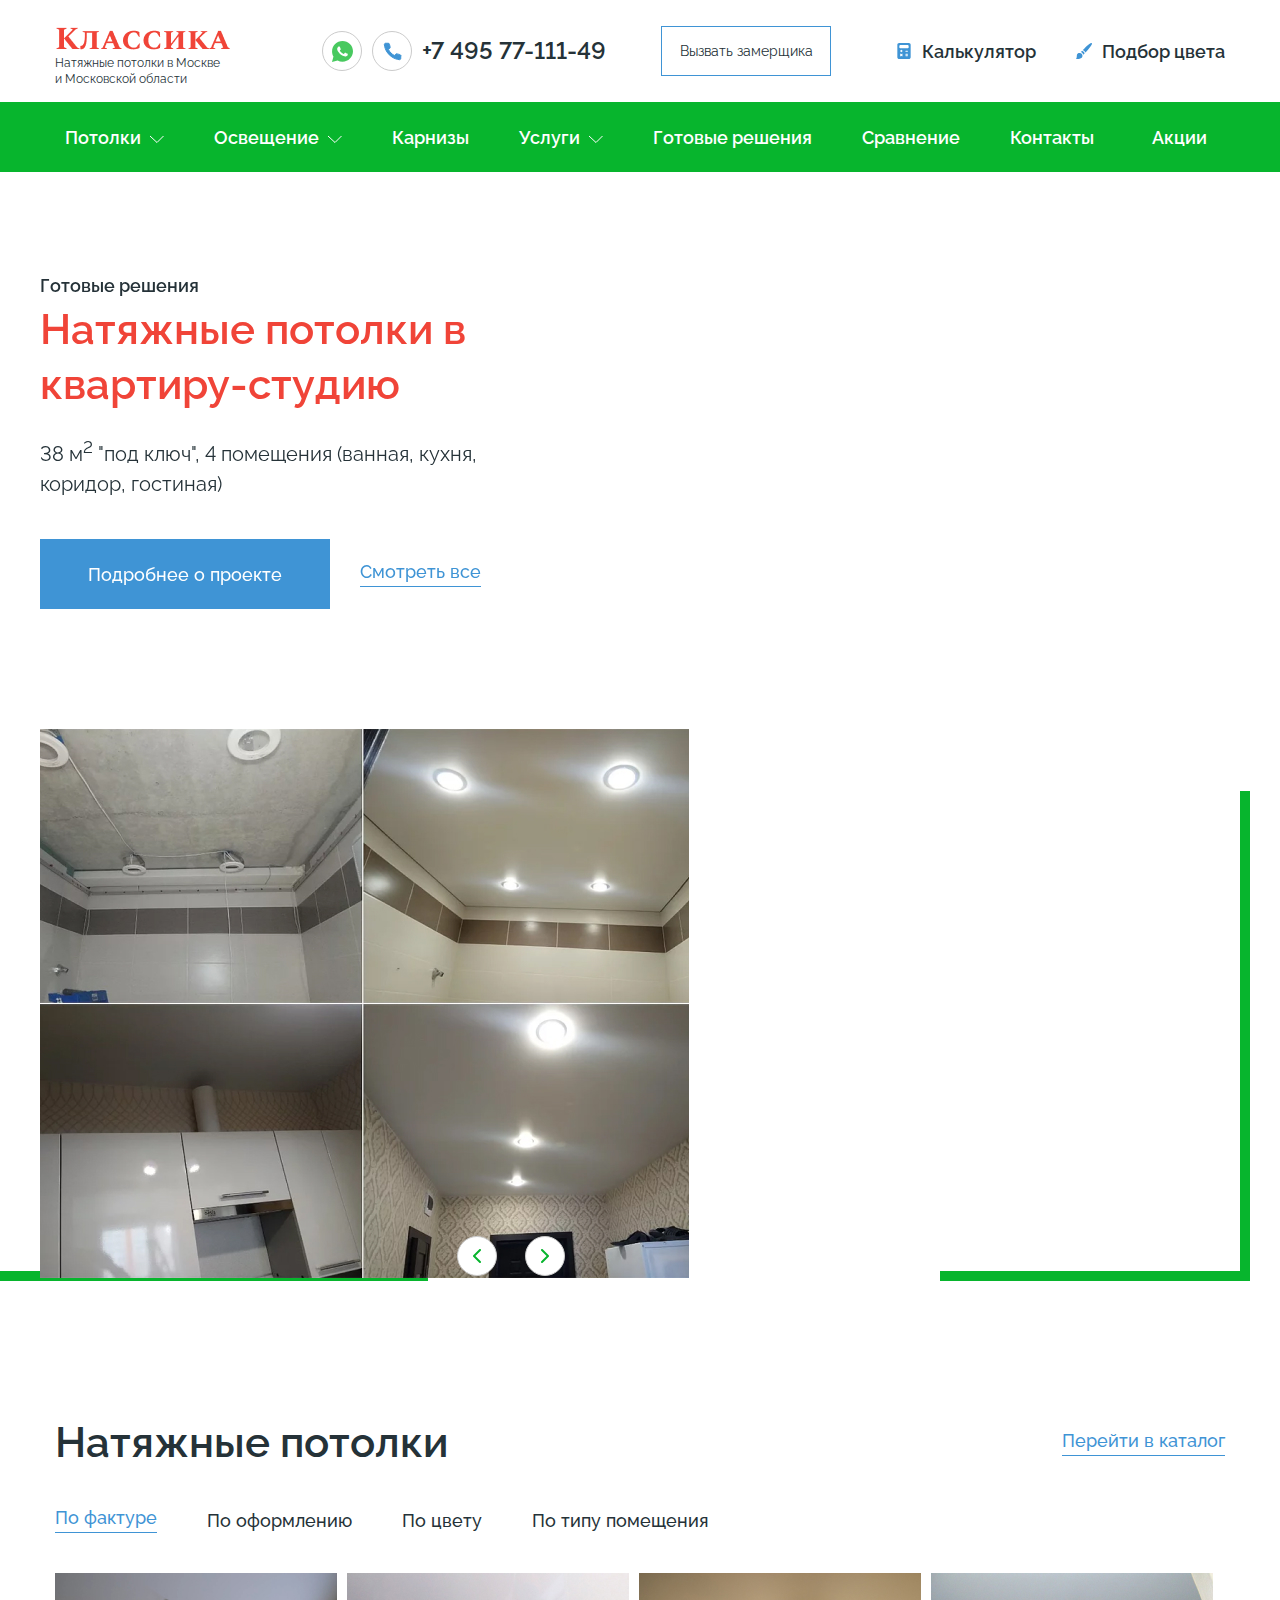
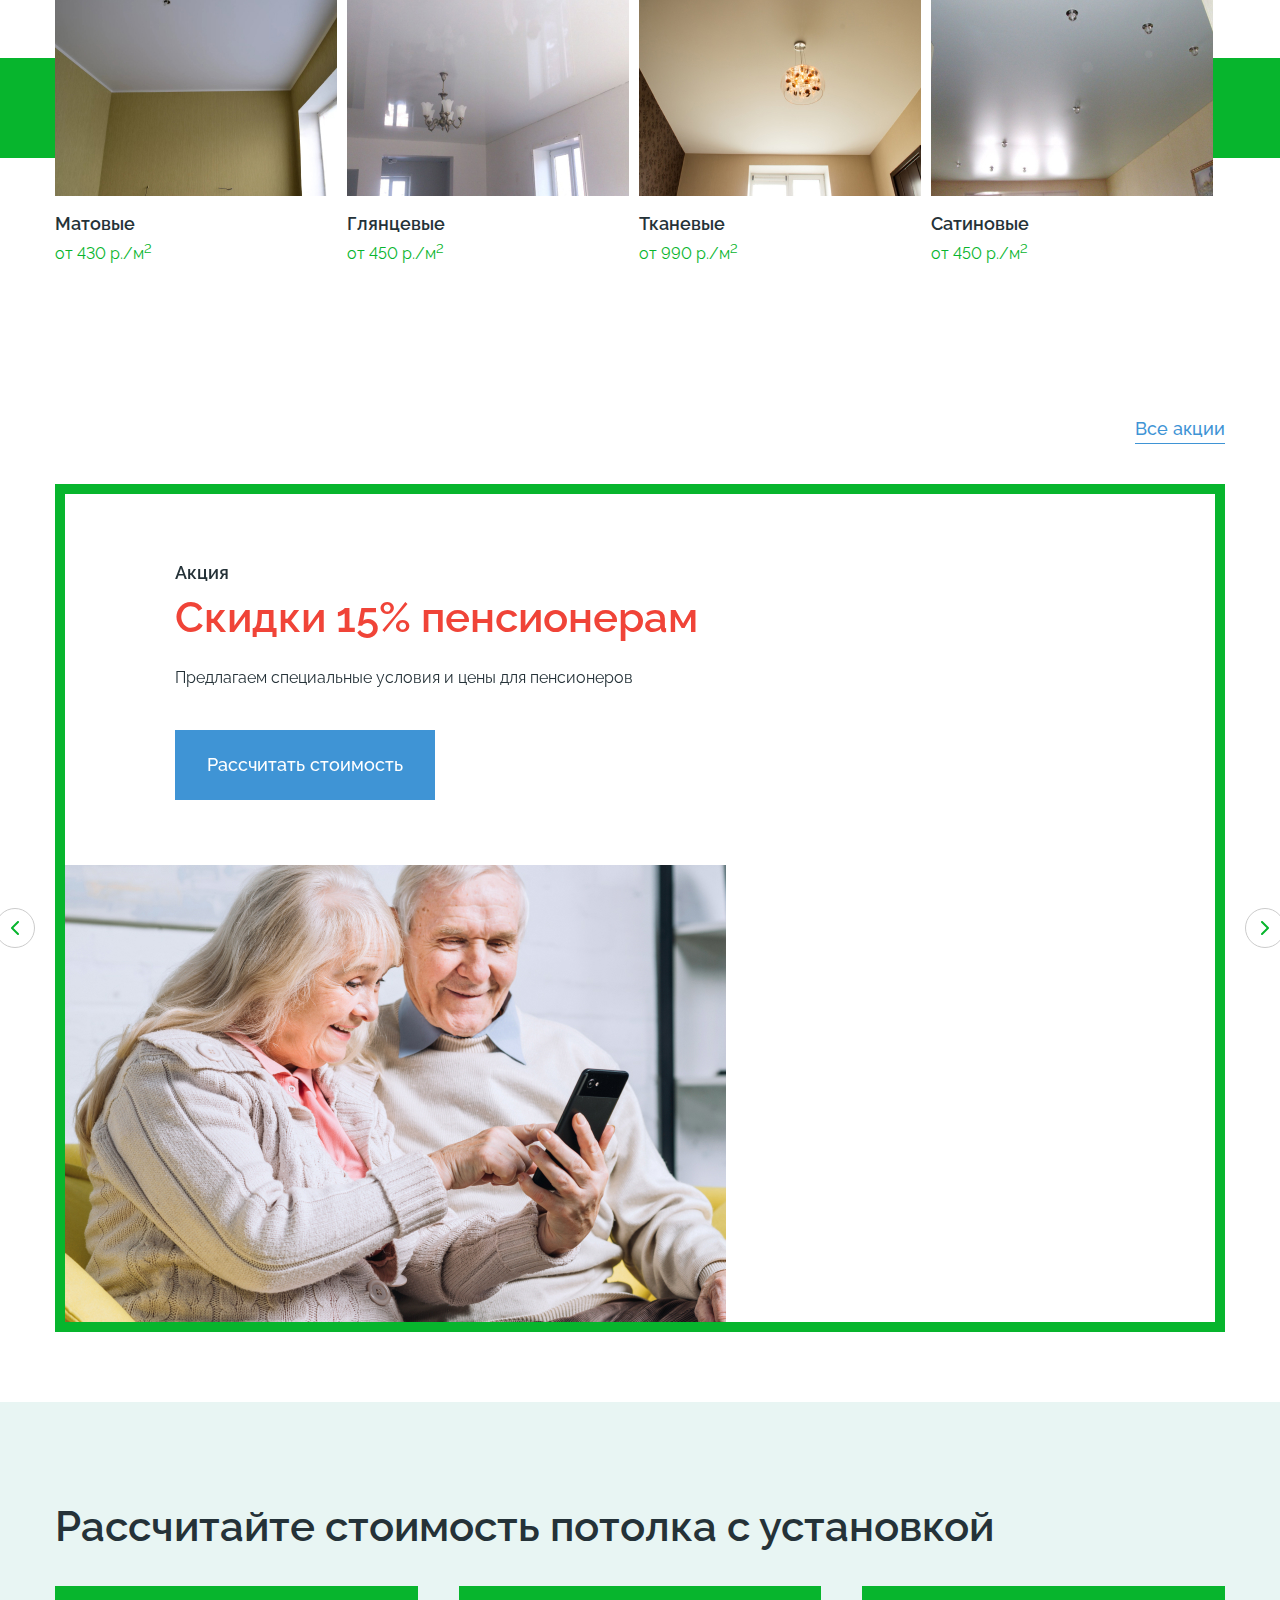
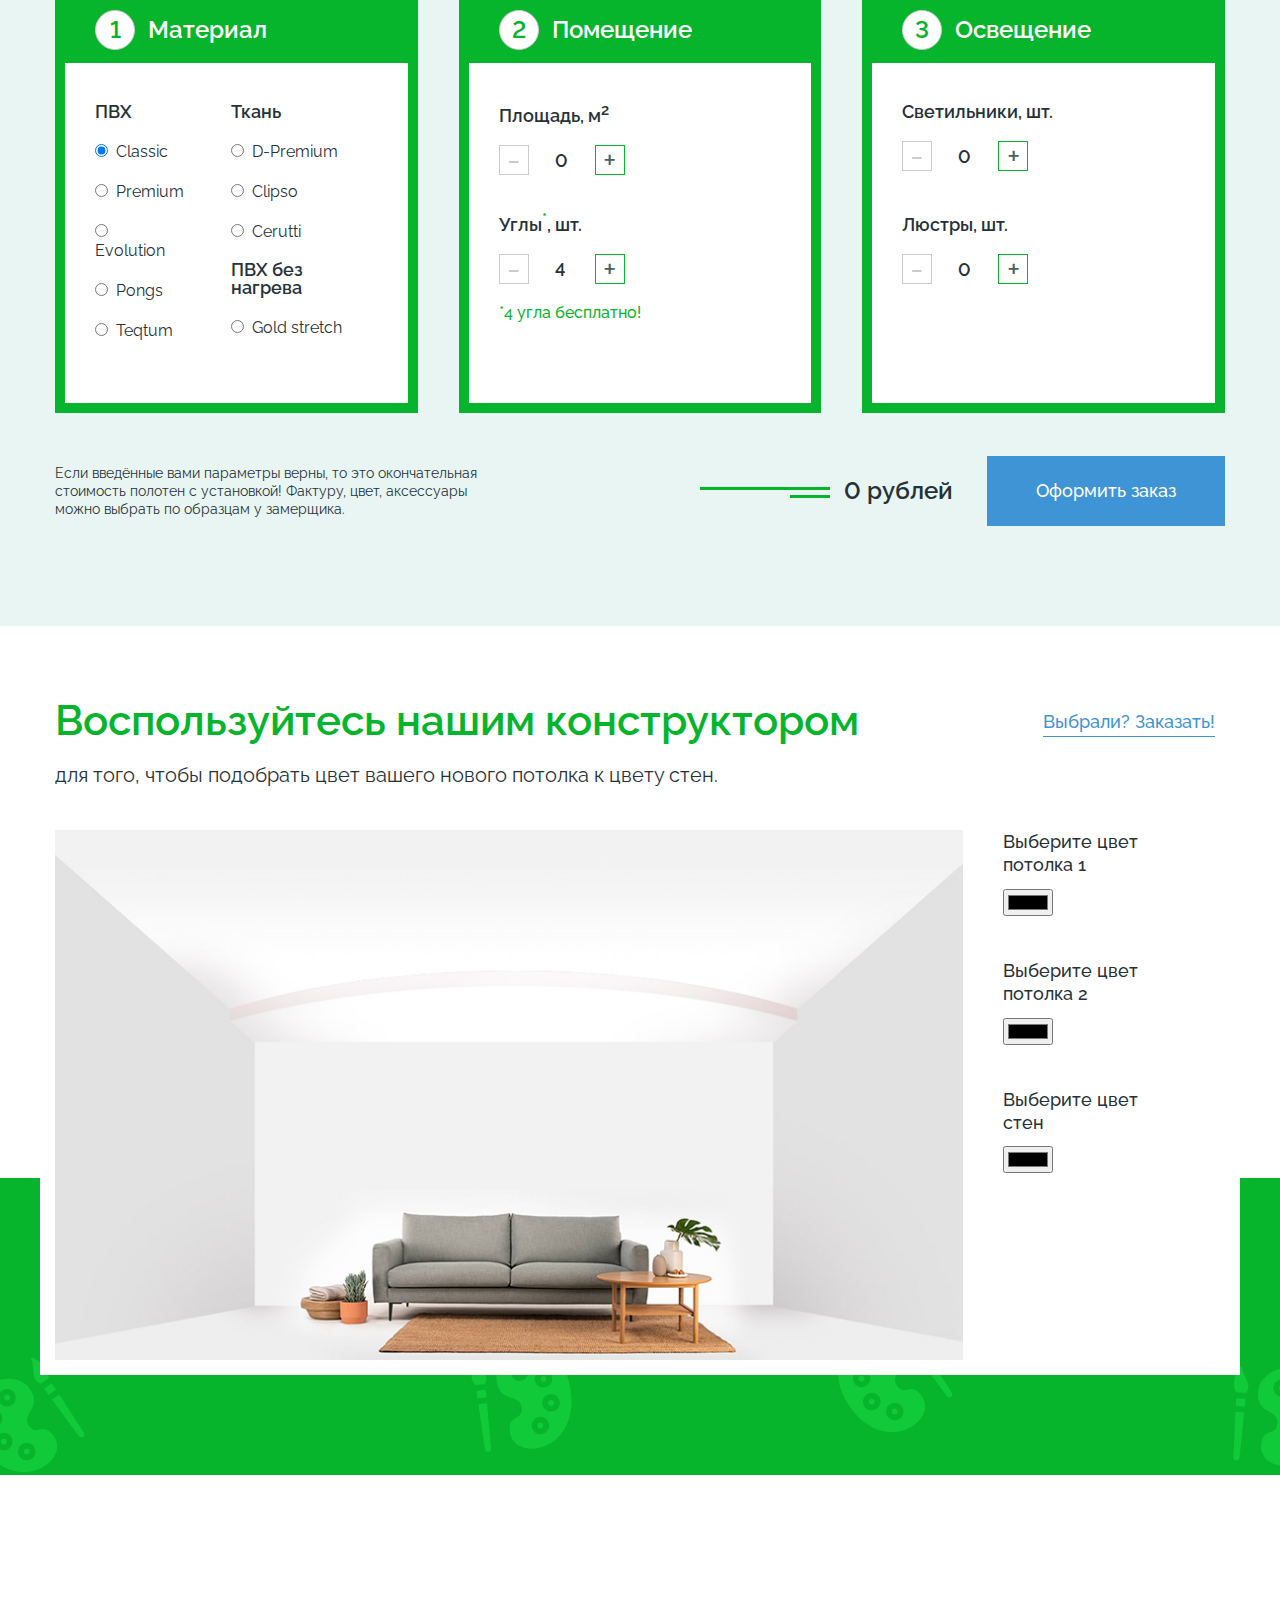
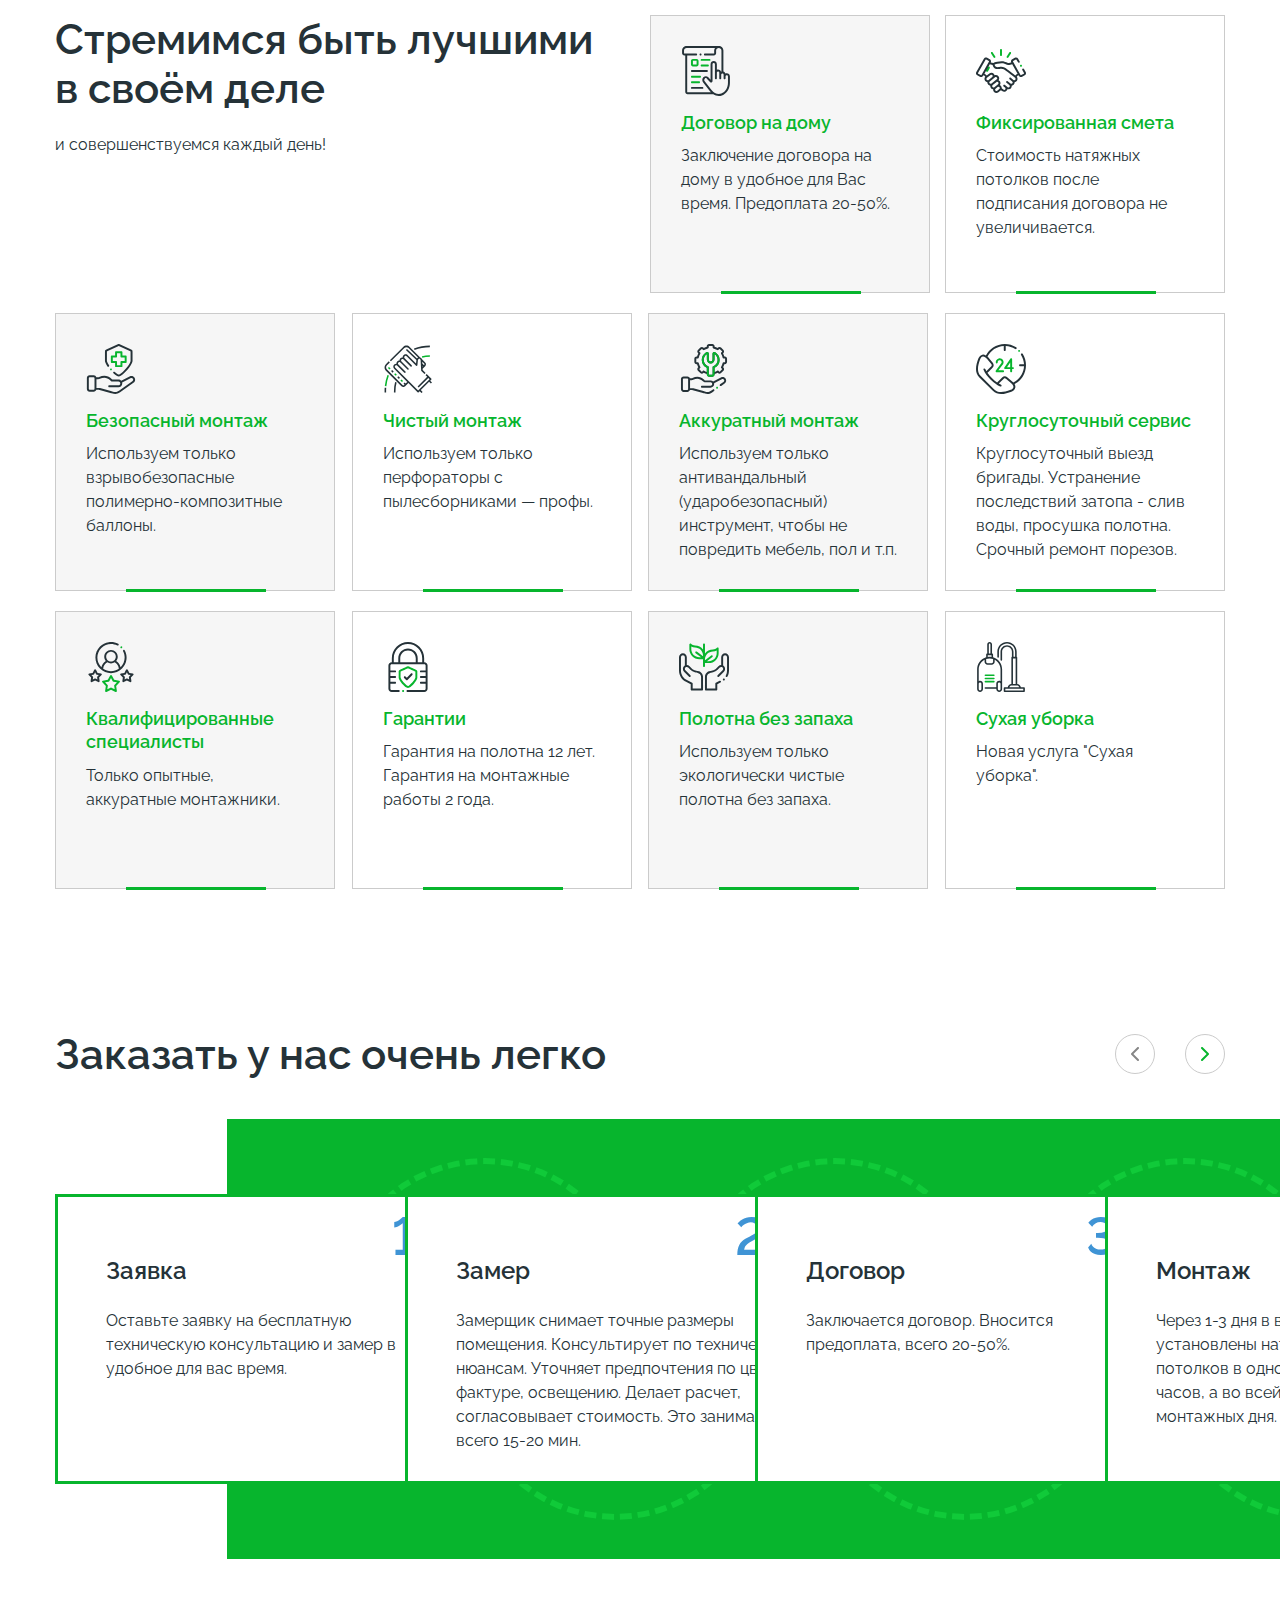
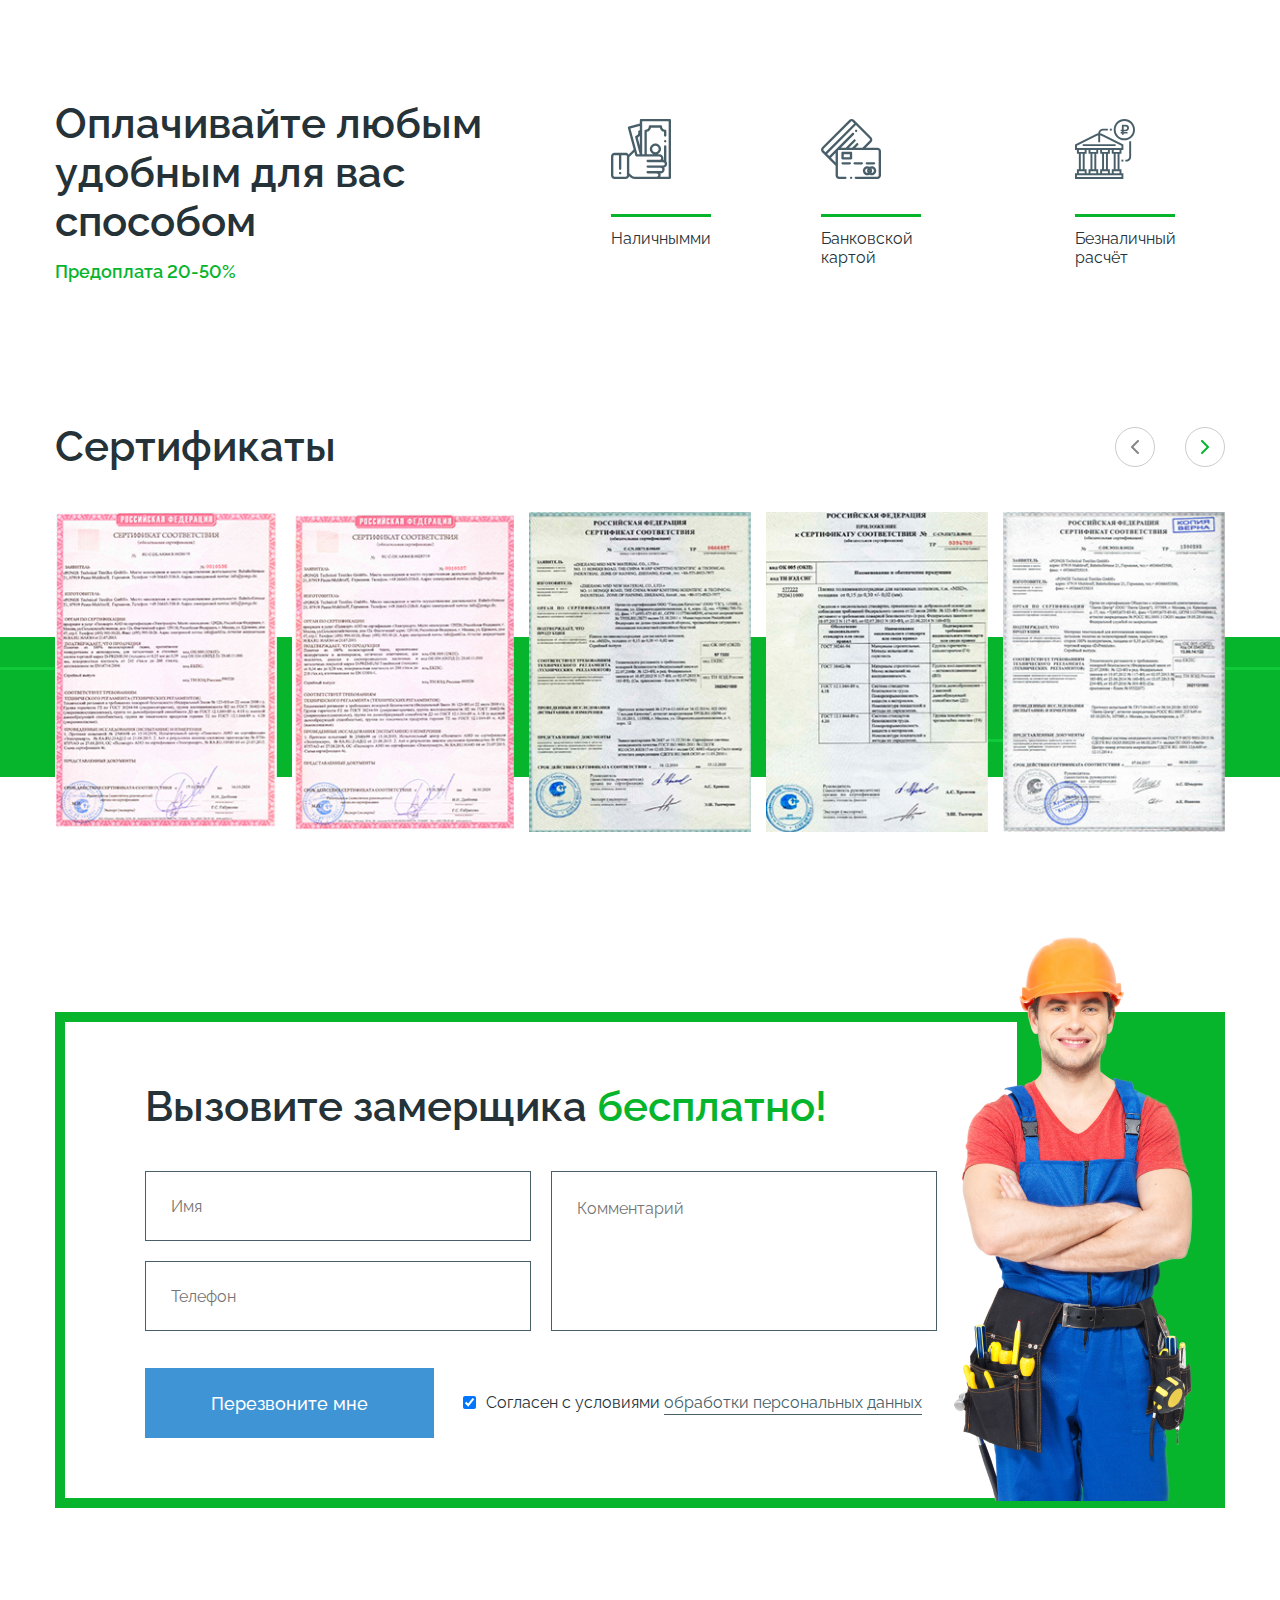
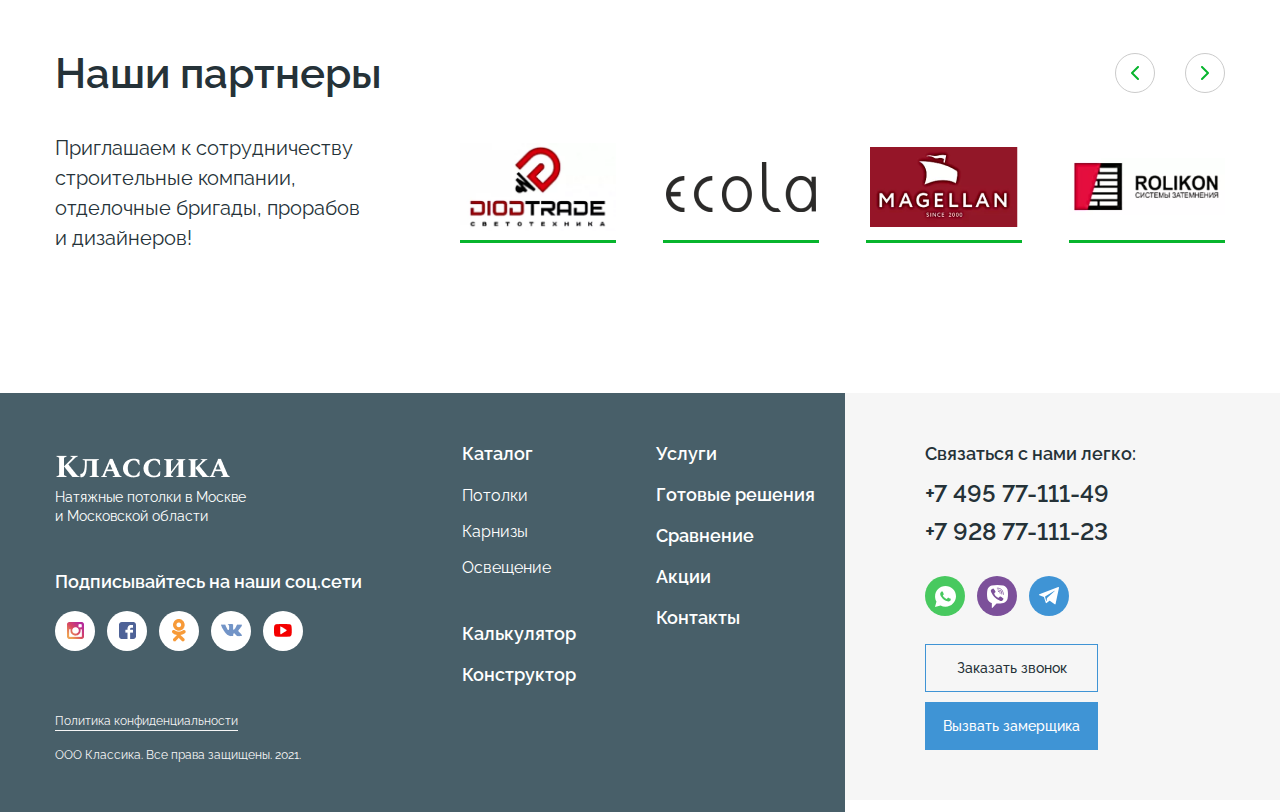
<file: index.html>
<!doctype html>
<html lang="ru">
<head>
    <meta charset="UTF-8">
    <meta name="viewport"
          content="width=device-width, user-scalable=no, initial-scale=1.0, maximum-scale=1.0, minimum-scale=1.0">
    <meta http-equiv="X-UA-Compatible" content="ie=edge">
    <title>Классика - натяжные потолки в Москве и Московской области</title>

    <!--цвет вкладки в chrome-->
    <meta name="theme-color" content="#07B52D">

    <link rel="stylesheet" href="styles/main.css">
    <link rel="stylesheet" href="https://unpkg.com/swiper/swiper-bundle.min.css"/>


</head>
<body>

<header class="header">

    <div class="container">
        <nav class="header__nav">
            <div class="header__logo">
                <img src="img/logo.png" alt="Классика">
                <h1>Натяжные потолки в Москве и Московской области</h1>
            </div>

            <ul class="header__ul">
                <li class="header__li">
                    <a class="header__link header__link_round" href="#">
                        <img src="img/icons/header-whatsapp.svg" alt="whatsapp">
                    </a>
                </li>
                <li class="header__li">
                    <a class="header__link header__link_round" href="#">
                        <img src="img/icons/header-phone.svg" alt="phone">
                    </a>
                </li>
                <li class="header__li">
                    <ul class="header__ul_phone">
                        <li class="header__li_phone">
                            <a class="header__link_phone" href="">+7 495 77-111-49</a>
                        </li>
                    </ul>
                </li>

                <li class="header__li">
                    <button class="main-button main-button_transparent">Вызвать замерщика</button>
                </li>
                <li class="header__li">
                    <a class="header__link_bold" href="">
                        <img src="img/icons/header-calc.svg" alt="калькулятор">
                        <span>Калькулятор</span>
                    </a>
                </li>
                <li class="header__li header__li_last">
                    <a class="header__link_bold" href="">
                        <img src="img/icons/header-colorpicker.svg" alt="кисть">
                        <span>Подбор цвета</span>
                    </a>
                </li>
            </ul>
        </nav>
    </div>


    <nav class="menu">

        <div class="container">
            <ul class="menu__links">
                <li class="menu__li menu__li_arrow">
                    <a href="" class="menu__link menu__link_arrow">Потолки
                        <svg width="15" height="9" viewBox="0 0 15 9" fill="none" xmlns="http://www.w3.org/2000/svg">
                            <path d="M1 1L8 7.5L14.5 1" stroke="white"/>
                        </svg>

                    </a>

                    <ul class="submenu__links">
                        <li class="submenu__li">
                            <a href="#" class="submenu__link">По фактуре</a>
                        </li>
                        <li class="submenu__li">
                            <a href="#" class="submenu__link">По оформлению</a>
                        </li>
                        <li class="submenu__li">
                            <a href="#" class="submenu__link">По типу помещения</a>
                        </li>
                        <li class="submenu__li">
                            <a href="#" class="submenu__link">По цвету</a>
                        </li>
                    </ul>

                </li>
                <li class="menu__li menu__li_arrow">
                    <a href="" class="menu__link menu__link_arrow">Освещение
                        <svg width="15" height="9" viewBox="0 0 15 9" fill="none" xmlns="http://www.w3.org/2000/svg">
                            <path d="M1 1L8 7.5L14.5 1" stroke="white"/>
                        </svg>

                    </a>

                    <ul class="submenu__links">
                        <li class="submenu__li">
                            <a href="#" class="submenu__link">Светильники под лампу ⌀80 - GX53</a>
                        </li>
                        <li class="submenu__li">
                            <a href="#" class="submenu__link">Светильники под лампу ⌀50 - MR16</a>
                        </li>
                        <li class="submenu__li">
                            <a href="#" class="submenu__link">Светодиодная панель</a>
                        </li>
                        <li class="submenu__li">
                            <a href="#" class="submenu__link">Трековые системы</a>
                        </li>
                    </ul>

                </li>
                <li class="menu__li">
                    <a href="" class="menu__link">Карнизы</a>
                </li>
                <li class="menu__li menu__li_arrow">
                    <a href="" class="menu__link menu__link_arrow">Услуги
                        <svg width="15" height="9" viewBox="0 0 15 9" fill="none" xmlns="http://www.w3.org/2000/svg">
                            <path d="M1 1L8 7.5L14.5 1" stroke="white"/>
                        </svg>

                    </a>

                    <ul class="submenu__links">
                        <li class="submenu__li">
                            <a href="#" class="submenu__link">Слив воды с натяжного потолка</a>
                        </li>
                        <li class="submenu__li">
                            <a href="#" class="submenu__link">Ремонт натяжного потолка</a>
                        </li>
                        <li class="submenu__li">
                            <a href="#" class="submenu__link">Замена натяжного потолка</a>
                        </li>
                        <li class="submenu__li">
                            <a href="#" class="submenu__link">Установка люстр, светильников, карнизов</a>
                        </li>
                    </ul>
                </li>
                <li class="menu__li">
                    <a href="" class="menu__link">Готовые решения</a>
                </li>
                <li class="menu__li">
                    <a href="" class="menu__link">Сравнение</a>
                </li>
                <li class="menu__li">
                    <a href="" class="menu__link">Контакты</a>
                </li>
                <li class="menu__li">
                    <a href="" class="menu__link">Акции</a>
                </li>
            </ul>
        </div>

    </nav>


</header>

<main>
    <!--    <div class="banners__wrapper container">-->


    <!--        <section class="banners embla" id="emblaHeader">-->

    <!--            <div class="embla__container">-->
    <!--                <article class="banner embla__slide">-->
    <!--                    <div class="banner__text">-->
    <!--                        <h2>Готовые решения</h2>-->
    <!--                        <h3>Натяжные потолки в квартиру-студию</h3>-->
    <!--                        <p>38 м<sup>2</sup> "под ключ", 4 помещения-->
    <!--                            (ванная, кухня, коридор, гостиная)-->
    <!--                        </p>-->

    <!--                        <div class="banner__links">-->
    <!--                            <a href="" class="main-button">Подробнее о проекте</a>-->
    <!--                            <a href="" class="main-link">Смотреть все</a>-->
    <!--                        </div>-->
    <!--                    </div>-->
    <!--                    <img class="banner__image" src="img/banners/studio.jpg" alt="Натяжные потолки в квартиру-студию">-->
    <!--                </article>-->

    <!--                <article class="banner embla__slide">-->
    <!--                    <div class="banner__text">-->
    <!--                        <h2>Акция</h2>-->
    <!--                        <h3>"Новострой"</h3>-->
    <!--                        <p>Жильцам новостроек Москвы-->
    <!--                            и Московской области-->
    <!--                            скидка на натяжные потолки <b>15 - 30 %</b>-->
    <!--                        </p>-->

    <!--                        <div class="banner__links">-->
    <!--                            <button class="main-button">Рассчитать стоимость</button>-->

    <!--                        </div>-->
    <!--                    </div>-->
    <!--                    <img class="banner__image" src="img/banners/studio.jpg" alt="Счастливая молодая пара">-->
    <!--                </article>-->

    <!--                <article class="banner embla__slide">-->
    <!--                    <div class="banner__text">-->
    <!--                        <h2>Акция</h2>-->
    <!--                        <h3>Скидка 15% пенсионерам</h3>-->
    <!--                        <p>Предлагаем специальные условия-->
    <!--                            и цены для пенсионеров-->
    <!--                        </p>-->

    <!--                        <div class="banner__links">-->
    <!--                            <button class="main-button">Рассчитать стоимость</button>-->
    <!--                        </div>-->
    <!--                    </div>-->
    <!--                    <img class="banner__image" src="img/banners/studio.jpg" alt="Пенсионеры">-->
    <!--                </article>-->

    <!--            </div>-->

    <!--            <div class="banners__buttons">-->
    <!--                <button class="embla__button embla__button&#45;&#45;prev" type="button" id="headerEmblaPrev">-->
    <!--                    <img src="img/icons/arrow-left-green.svg" alt="предыдущий слайд">-->
    <!--                </button>-->
    <!--                <button class="embla__button embla__button&#45;&#45;next" type="button" id="headerEmblaNext">-->
    <!--                    <img src="img/icons/arrow-right-green.svg" alt="следующий слайд">-->
    <!--                </button>-->
    <!--            </div>-->

    <!--        </section>-->
    <!--    </div>-->

    <div class="banners__wrapper swiper-container container">


        <section class="banners swiper-wrapper">


            <article class="banner swiper-slide">
                <div class="banner__text">
                    <h2>Готовые решения</h2>
                    <h3>Натяжные потолки в квартиру-студию</h3>
                    <p>38 м<sup>2</sup> "под ключ", 4 помещения
                        (ванная, кухня, коридор, гостиная)
                    </p>

                    <div class="banner__links">
                        <a href="" class="main-button">Подробнее о проекте</a>
                        <a href="" class="main-link">Смотреть все</a>
                    </div>
                </div>
                <img class="banner__image" src="img/banners/studio.jpg" alt="Натяжные потолки в квартиру-студию">
            </article>

            <article class="banner swiper-slide">
                <div class="banner__text">
                    <h2>Акция</h2>
                    <h3>"Новострой"</h3>
                    <p>Жильцам новостроек Москвы
                        и Московской области
                        скидка на натяжные потолки <b>15 - 30 %</b>
                    </p>

                    <div class="banner__links">
                        <button class="main-button">Рассчитать стоимость</button>

                    </div>
                </div>
                <img class="banner__image" src="img/banners/studio.jpg" alt="Счастливая молодая пара">
            </article>

            <article class="banner swiper-slide">
                <div class="banner__text">
                    <h2>Акция</h2>
                    <h3>Скидка 15% пенсионерам</h3>
                    <p>Предлагаем специальные условия
                        и цены для пенсионеров
                    </p>

                    <div class="banner__links">
                        <button class="main-button">Рассчитать стоимость</button>
                    </div>
                </div>
                <img class="banner__image" src="img/banners/studio.jpg" alt="Пенсионеры">
            </article>


            <div class="banners__buttons">

                <button class="swiper-button-prev-header" type="button">
                    <img src="img/icons/arrow-left-green.svg" alt="предыдущий слайд">
                </button>
                <button class="swiper-button-next-header" type="button">
                    <img src="img/icons/arrow-right-green.svg" alt="следующий слайд">
                </button>


            </div>

        </section>
    </div>

    <div class="types__wrapper">
        <section class="types container">

            <div class="types__headings">
                <h2 class="section__heading">Натяжные потолки</h2>
                <a href="" class="main-link">Перейти в каталог</a>
            </div>


            <div class="types__buttons">
                <button class="types__button types__button_active" id="typesButtonFacture">По фактуре</button>
                <button class="types__button" id="typesButtonDecor">По оформлению</button>
                <button class="types__button" id="typesButtonColor">По цвету</button>
                <button class="types__button" id="typesButtonRoom">По типу помещения</button>
            </div>

            <div class="types__items types__items_active" id="typesFacture">
                <a href="#" class="types__item">
                    <img src="img/catalog/facture/matt.jpg" alt="Матовые">
                    <h3>Матовые</h3>
                    <p>от 430 р./м<sup>2</sup></p>
                </a>

                <a href="#" class="types__item">
                    <img src="img/catalog/facture/glossy.jpg" alt="Глянцевые">
                    <h3>Глянцевые</h3>
                    <p>от 450 р./м<sup>2</sup></p>
                </a>

                <a href="#" class="types__item">
                    <img src="img/catalog/facture/textile.jpg" alt="Тканевые">
                    <h3>Тканевые</h3>
                    <p>от 990 р./м<sup>2</sup></p>
                </a>

                <a href="#" class="types__item">
                    <img src="img/catalog/facture/satin.jpg" alt="Сатиновые">
                    <h3>Сатиновые</h3>
                    <p>от 450 р./м<sup>2</sup></p>
                </a>
            </div>

            <div class="types__items" id="typesDecor">
                <a href="#" class="types__item">
                    <img src="img/catalog/decor/1level.jpg" alt="Одноуровневые">
                    <h3>Одноуровневые</h3>
                    <p>от 450 р./м<sup>2</sup></p>
                </a>

                <a href="#" class="types__item">
                    <img src="img/catalog/decor/2level.jpg" alt="Двухуровневые">
                    <h3>Двухуровневые</h3>
                    <p>от 1200 р./м<sup>2</sup></p>
                </a>

                <a href="#" class="types__item">
                    <img src="img/catalog/decor/fewlevels.jpg" alt="Многоуровневые">
                    <h3>Многоуровневые</h3>
                    <p>от 2000 р./м<sup>2</sup></p>
                </a>

                <a href="#" class="types__item">
                    <img src="img/catalog/decor/combined.jpg" alt="Комбинированные">
                    <h3>Комбинированные</h3>
                    <p>от 600 р./м<sup>2</sup></p>
                </a>

                <a href="#" class="types__item">
                    <img src="img/catalog/decor/seam.jpg" alt="Бесшовные">
                    <h3>Бесшовные</h3>
                    <p>от 450 р./м<sup>2</sup></p>
                </a>

                <a href="#" class="types__item">
                    <img src="img/catalog/decor/shadow.jpg" alt="Теневые">
                    <h3>Теневые</h3>
                    <p>от 1100 р./м<sup>2</sup></p>
                </a>

                <a href="#" class="types__item">
                    <img src="img/catalog/decor/light.jpg" alt="Световые">
                    <h3>Световые</h3>
                    <p>от 2800 р./м<sup>2</sup></p>
                </a>

                <a href="#" class="types__item">
                    <img src="img/catalog/decor/flying.jpg" alt="Парящие">
                    <h3>Парящие</h3>
                    <p>от 1600 р./м.п.</p>
                </a>

                <a href="#" class="types__item">
                    <img src="img/catalog/decor/contur.jpg" alt="С контурной подсветкой">
                    <h3>С контурной подсветкой</h3>
                    <p>от 1600 р./м.п.</p>
                </a>

                <a href="#" class="types__item">
                    <img src="img/catalog/decor/lightlines.jpg" alt="Со световыми линиями">
                    <h3>Со световыми линиями</h3>
                    <p>от 2200 р./м.п.</p>
                </a>

                <a href="#" class="types__item">
                    <img src="img/catalog/decor/track.jpg" alt="С трековыми системами">
                    <h3>С трековыми системами</h3>
                    <p>от 2500 р./м.п.</p>
                </a>

                <a href="#" class="types__item">
                    <img src="img/catalog/decor/photo.jpg" alt="Фотопечать">
                    <h3>Фотопечать</h3>
                    <p>от 1800 р./м<sup>2</sup></p>
                </a>

                <a href="#" class="types__item">
                    <img src="img/catalog/decor/stars.jpg" alt="Звёздное небо">
                    <h3>Звёздное небо</h3>
                    <p>от 70000 р./шт.</p>
                </a>

                <a href="#" class="types__item">
                    <img src="img/catalog/decor/perforated.jpg" alt="Перфорированные">
                    <h3>Перфорированные</h3>
                    <p>от 2500 р./м<sup>2</sup></p>
                </a>

                <a href="#" class="types__item">
                    <img src="img/catalog/decor/mirror.jpg" alt="Зеркальные">
                    <h3>Зеркальные</h3>
                    <p>от 2000 р./м<sup>2</sup></p>
                </a>

                <a href="#" class="types__item">
                    <img src="img/catalog/decor/doublevision.jpg" alt="Double Vision">
                    <h3>Double Vision</h3>
                    <p>от 4000 р./м<sup>2</sup></p>
                </a>

                <a href="#" class="types__item">
                    <img src="img/catalog/decor/pvh.jpg" alt="ПВХ без нагрева">
                    <h3>ПВХ без нагрева</h3>
                    <p>от 700 р./м<sup>2</sup></p>
                </a>
            </div>

            <div class="types__items" id="typesRoom">
                <a href="#" class="types__item">
                    <img src="img/catalog/rooms/kitchen.jpg" alt="Для кухни">
                    <h3>Для кухни</h3>
<!--                    <p>от 430 р./м<sup>2</sup></p>-->
                </a>

                <a href="#" class="types__item">
                    <img src="img/catalog/rooms/bedroom.jpg" alt="Для спальни">
                    <h3>Для спальни</h3>
<!--                    <p>от 450 р./м<sup>2</sup></p>-->
                </a>

                <a href="#" class="types__item">
                    <img src="img/catalog/rooms/livingroom.jpg" alt="Для гостиной">
                    <h3>Для гостиной</h3>
<!--                    <p>от 990 р./м<sup>2</sup></p>-->
                </a>

                <a href="#" class="types__item">
                    <img src="img/catalog/rooms/bathroom.jpg" alt="Для ванной">
                    <h3>Для ванной</h3>
<!--                    <p>от 450 р./м<sup>2</sup></p>-->
                </a>

                <a href="#" class="types__item">
                    <img src="img/catalog/rooms/child.jpg" alt="Для детской">
                    <h3>Для детской</h3>
                    <!--                    <p>от 450 р./м<sup>2</sup></p>-->
                </a>

                <a href="#" class="types__item">
                    <img src="img/catalog/rooms/hall.jpg" alt="Для коридора">
                    <h3>Для коридора</h3>
                    <!--                    <p>от 450 р./м<sup>2</sup></p>-->
                </a>
            </div>

            <div class="types__items" id="typesColor">
                <a href="#" class="types__item">
                    <img src="img/catalog/colors/white.jpg" alt="Белые">
                    <h3>Белые</h3>
                    <!--                    <p>от 430 р./м<sup>2</sup></p>-->
                </a>

                <a href="#" class="types__item">
                    <img src="img/catalog/colors/black.jpg" alt="Чёрные">
                    <h3>Чёрные</h3>
                    <!--                    <p>от 450 р./м<sup>2</sup></p>-->
                </a>

                <a href="#" class="types__item">
                    <img src="img/catalog/colors/color.jpg" alt="Цветные">
                    <h3>Цветные</h3>
                    <!--                    <p>от 990 р./м<sup>2</sup></p>-->
                </a>

                <a href="#" class="types__item">
                    <img src="img/catalog/colors/textured.jpg" alt="Текстурные">
                    <h3>Текстурные</h3>
                    <!--                    <p>от 450 р./м<sup>2</sup></p>-->
                </a>

            </div>

        </section>
    </div>

    <section class="sales container">

        <div class="sales__header">
            <a href="" class="main-link">Все акции</a>
        </div>
            <div class="sales__carousel swiper-wrapper">
                <button class="swiper-button-prev-sales" type="button">
                    <img src="img/icons/arrow-left-green.svg" alt="предыдущий слайд">
                </button>
                <button class="swiper-button-next-sales" type="button">
                    <img src="img/icons/arrow-right-green.svg" alt="следующий слайд">
                </button>
                <article class="sales__item swiper-slide">
                    <div class="sales__text">
                        <h2>Акция</h2>
                        <h3>Скидки 15% пенсионерам</h3>
                        <p>Предлагаем специальные условия
                            и цены для пенсионеров</p>
                        <button class="main-button">Рассчитать стоимость</button>
                    </div>
                    <img src="img/sales/granny.jpg" alt="Счастливая пожилая пара">
                </article>

                <article class="sales__item swiper-slide">
                    <div class="sales__text">
                        <h2>Акция</h2>
                        <h3>Скидки 5% новосёлам</h3>
                        <p>Предлагаем специальные условия
                            и цены для новосёлов</p>
                        <button class="main-button">Рассчитать стоимость</button>
                    </div>
                    <img src="img/sales/granny.jpg" alt="Счастливая пожилая пара">
                </article>


                <article class="sales__item swiper-slide">
                    <div class="sales__text">
                        <h2>Акция</h2>
                        <h3>Скидки 7% военным</h3>
                        <p>Предлагаем специальные условия
                            и цены для пенсионеров</p>
                        <button class="main-button">Рассчитать стоимость</button>
                    </div>
                    <img src="img/sales/granny.jpg" alt="Счастливая пожилая пара">
                </article>

                <article class="sales__item swiper-slide">
                    <div class="sales__text">
                        <h2>Акция</h2>
                        <h3>Скидки 8% неимущим</h3>
                        <p>Предлагаем специальные условия
                            и цены для пенсионеров</p>
                        <button class="main-button">Рассчитать стоимость</button>
                    </div>
                    <img src="img/sales/granny.jpg" alt="Счастливая пожилая пара">
                </article>
            </div>




    </section>

    <div class="calculator__wrapper">

        <section class="calculator container">

            <h2 class="section__heading">Рассчитайте стоимость потолка с установкой</h2>


            <form class="calculator__steps" action="calc.php">
                <article class="calculator__step calculator__step_1">
                    <div class="calculator__heading">
                        <span>1</span>
                        <h3>Материал</h3>
                    </div>

                    <div class="calculator__inputs">
                        <div class="calculator__inputs_left">
                            <fieldset>
                                <legend>ПВХ</legend>
                                <label><input class="calculator__input calculator__watch" name="material" value="430"
                                              type="radio" checked>Classic</label>
                                <label><input class="calculator__input calculator__watch" name="material" value="450"
                                              type="radio">Premium</label>
                                <label><input class="calculator__input calculator__watch" name="material" value="530"
                                              type="radio">Evolution</label>
                                <label><input class="calculator__input calculator__watch" name="material" value="700"
                                              type="radio">Pongs</label>
                                <label><input class="calculator__input calculator__watch" name="material" value="750"
                                              type="radio">Teqtum</label>
                            </fieldset>

                        </div>

                        <div class="calculator__inputs_right">
                            <fieldset>
                                <legend>Ткань</legend>
                                <label><input class="calculator__input calculator__watch" name="material" value="990"
                                              type="radio">D-Premium</label>
                                <label><input class="calculator__input calculator__watch" name="material" value="2900"
                                              type="radio">Clipso</label>
                                <label><input class="calculator__input calculator__watch" name="material" value="2990"
                                              type="radio">Cerutti</label>
                            </fieldset>
                            <fieldset>
                                <legend>ПВХ без нагрева</legend>
                                <label><input class="calculator__input calculator__watch" name="material" value="700"
                                              type="radio">Gold stretch</label>
                            </fieldset>
                        </div>


                    </div>

                </article>

                <article class="calculator__step calculator__step_2">

                    <div class="calculator__heading">
                        <span>2</span>
                        <h3>Помещение</h3>
                    </div>

                    <div class="calculator__inputs calculator__plus-minus">
                        <fieldset class="calculator__fieldset">
                            <legend>Площадь, м<sup>2</sup></legend>

                            <div class="calculator__buttons">
                                <button type="button" class="calculator__minus" id="calculatorSquareMinus" disabled>-
                                </button>
                                <span class="calculator__number calculator__watch" id="calculatorSquareCount">0</span>
                                <button type="button" class="calculator__plus" id="calculatorSquarePlus">+</button>
                            </div>

                        </fieldset>


                        <fieldset class="calculator__fieldset">
                            <legend>Углы<sup>*</sup>, шт.</legend>

                            <div class="calculator__buttons">
                                <button type="button" class="calculator__minus" id="calculatorCornersMinus" disabled>-
                                </button>
                                <span class="calculator__number calculator__watch" id="calculatorCornersCount">4</span>
                                <button type="button" class="calculator__plus" id="calculatorCornersPlus">+</button>
                            </div>
                            <p class="calculator__buttons_green">*4 угла бесплатно!</p>
                        </fieldset>


                    </div>
                    <!--todo input radio переделать на кастомный-->

                </article>
                <article class="calculator__step calculator__step_3">
                    <div class="calculator__heading">
                        <span>3</span>
                        <h3>Освещение</h3>
                    </div>

                    <div class="calculator__inputs calculator__plus-minus">
                        <fieldset class="calculator__fieldset">
                            <legend>Светильники, шт.</legend>

                            <div class="calculator__buttons">
                                <button type="button" class="calculator__minus" id="calculatorLightsMinus" disabled>-
                                </button>
                                <span class="calculator__number calculator__watch" id="calculatorLightsCount">0</span>
                                <button type="button" class="calculator__plus" id="calculatorLightsPlus">+</button>
                            </div>

                        </fieldset>


                        <fieldset class="calculator__fieldset">
                            <legend>Люстры, шт.</legend>

                            <div class="calculator__buttons">
                                <button type="button" class="calculator__minus" id="calculatorLights2Minus" disabled>-
                                </button>
                                <span class="calculator__number calculator__watch" id="calculatorLights2Count">0</span>
                                <button type="button" class="calculator__plus" id="calculatorLights2Plus">+</button>
                            </div>

                        </fieldset>


                    </div>

                </article>
            </form>

            <div class="calculator__results">
                <p>Если введённые вами параметры верны, то это окончательная стоимость полотен с установкой! Фактуру,
                    цвет, аксессуары можно выбрать по образцам у замерщика.</p>
                <span class="calculator__result">0 рублей</span>
                <button class="main-button">Оформить заказ</button>
            </div>

        </section>
    </div>

    <section class="constructor__wrapper">

        <form class="constructor container" action="constructor.php">

            <div class="constructor__header">
                <div class="constructor__header_left">
                    <h2 class="section__heading section__heading_green">Воспользуйтесь нашим конструктором</h2>
                    <p class="constructor__info">для того, чтобы подобрать цвет вашего нового потолка к цвету стен.</p>
                </div>
                <button type="submit" class="main-link">Выбрали? Заказать!</button>

            </div>

            <div class="constructor__interactive">

                <div class="constructor__image">

                    <img src="img/constructor/constructor1.png" alt="комната">

                </div>

                <div class="constructor__colorpickers">

                    <div class="constructor__colorpick">
                        <label for="constructorCeilingColor1">Выберите цвет потолка 1</label>
                        <input type="color" id="constructorCeilingColor1">
                    </div>

                    <div class="constructor__colorpick">
                        <label for="constructorCeilingColor2">Выберите цвет потолка 2</label>
                        <input type="color" id="constructorCeilingColor2">
                    </div>

                    <div class="constructor__colorpick">
                        <label for="constructorWallColor">Выберите цвет стен</label>
                        <input type="color" id="constructorWallColor">
                    </div>

                </div>

            </div>


        </form>
    </section>

    <section class="advantages container">
        <div class="advantages__headings">
            <h2 class="section__heading">Стремимся быть лучшими<br>в своём деле</h2>
            <p>и совершенствуемся каждый день!</p>
        </div>
        <article class="advantages__item">
            <img src="img/icons/advantages1.svg" alt="договор">
            <h3 class="advantages__heading">Договор на дому</h3>
            <p class="advantages__text">Заключение договора
                на дому в удобное для Вас время. Предоплата 20-50%.</p>
        </article>

        <article class="advantages__item">
            <img src="img/icons/advantages2.svg" alt="смета">
            <h3 class="advantages__heading">Фиксированная смета</h3>
            <p class="advantages__text">Стоимость натяжных потолков после подписания договора не увеличивается.</p>
        </article>

        <article class="advantages__item">
            <img src="img/icons/advantages3.svg" alt="безопасность">
            <h3 class="advantages__heading">Безопасный монтаж</h3>
            <p class="advantages__text">Используем только взрывобезопасные полимерно-композитные баллоны.</p>
        </article>
        <article class="advantages__item">
            <img src="img/icons/advantages4.svg" alt="чистота">
            <h3 class="advantages__heading">Чистый монтаж</h3>
            <p class="advantages__text">Используем только перфораторы
                с пылесборниками — профы.</p>
        </article>
        <article class="advantages__item">
            <img src="img/icons/advantages5.svg" alt="аккуратность">
            <h3 class="advantages__heading">Аккуратный монтаж</h3>
            <p class="advantages__text">Используем только антивандальный (ударобезопасный) инструмент, чтобы не
                повредить мебель, пол и т.п.</p>
        </article>
        <article class="advantages__item">
            <img src="img/icons/advantages6.svg" alt="сервис">
            <h3 class="advantages__heading">Круглосуточный сервис</h3>
            <p class="advantages__text">Круглосуточный выезд бригады. Устранение последствий затопа - слив воды,
                просушка полотна. Срочный ремонт порезов.</p>
        </article>
        <article class="advantages__item">
            <img src="img/icons/advantages7.svg" alt="квалификация">
            <h3 class="advantages__heading">Квалифицированные специалисты</h3>
            <p class="advantages__text">Только опытные, аккуратные монтажники.</p>
        </article>
        <article class="advantages__item">
            <img src="img/icons/advantages8.svg" alt="гарантии">
            <h3 class="advantages__heading">Гарантии</h3>
            <p class="advantages__text">Гарантия на полотна 12 лет.
                Гарантия на монтажные работы 2 года.</p>
        </article>
        <article class="advantages__item">
            <img src="img/icons/advantages9.svg" alt="отсутствие запаха">
            <h3 class="advantages__heading">Полотна без запаха</h3>
            <p class="advantages__text">Используем только экологически чистые полотна без запаха.</p>
        </article>
        <article class="advantages__item">
            <img src="img/icons/advantages10.svg" alt="сухая уборка">
            <h3 class="advantages__heading">Сухая уборка</h3>
            <p class="advantages__text">Новая услуга "Сухая уборка".</p>
        </article>
    </section>

    <section class="steps">
        <div class="steps__header container">
            <h2 class="section__heading">Заказать у нас очень легко</h2>
            <div class="steps__buttons">
                <button class="swiper-button-prev-steps" type="button">
                    <img src="img/icons/arrow-left-green.svg" alt="предыдущий слайд">
                </button>
                <button class="swiper-button-next-steps" type="button">
                    <img src="img/icons/arrow-right-green.svg" alt="следующий слайд">
                </button>
            </div>
        </div>
        <div class="steps__items swiper-container">

            <div class="swiper-wrapper">

                <article class="step swiper-slide">
                    <div class="step__inner">
                        <div class="step__headings">
                            <h2 class="step__heading">Заявка</h2>
                            <p class="step__counter">
                                1<span>/5</span>
                            </p>
                        </div>
                        <p class="step__text">Оставьте заявку на бесплатную техническую консультацию и замер
                            в удобное для вас время.</p></div>
                </article>

                <article class="step swiper-slide">
                    <div class="step__inner">
                        <div class="step__headings">
                            <h2 class="step__heading">Замер</h2>
                            <p class="step__counter">
                                2<span>/5</span>
                            </p>
                        </div>
                        <p class="step__text">Замерщик снимает точные размеры помещения. Консультирует по техническим
                            нюансам.
                            Уточняет предпочтения по цвету, фактуре, освещению. Делает расчет, согласовывает стоимость.
                            Это занимает всего 15-20 мин.</p>
                    </div>
                </article>

                <article class="step swiper-slide">
                    <div class="step__inner">
                        <div class="step__headings">
                            <h2 class="step__heading">Договор</h2>
                            <p class="step__counter">
                                3<span>/5</span>
                            </p>
                        </div>
                        <p class="step__text">Заключается договор. Вносится предоплата, всего 20-50%.</p>
                    </div>
                </article>

                <article class="step swiper-slide">
                    <div class="step__inner">
                        <div class="step__headings">
                            <h2 class="step__heading">Монтаж</h2>
                            <p class="step__counter">
                                4<span>/5</span>
                            </p>
                        </div>
                        <p class="step__text">Через 1-3 дня в вашей квартире/доме установлены натяжные потолки.
                            Монтаж потолков в одной комнате занимает 3-5 часов, а во всей квартире (~60 кв.м) 1-1,5
                            монтажных дня.</p>
                    </div>
                </article>

                <article class="step swiper-slide">
                    <div class="step__inner">
                        <div class="step__headings">
                            <h2 class="step__heading">Принятие работ</h2>
                            <p class="step__counter">
                                5<span>/5</span>
                            </p>
                        </div>
                        <p class="step__text">Работы выполнены, настало время любоваться вашими новыми потолками.</p>
                    </div>
                </article>
            </div>


        </div>
    </section>

    <section class="payment container">
        <div class="payment__headings">
            <h2 class="section__heading">Оплачивайте любым удобным для вас способом</h2>
            <p class="payment__info">Предоплата 20-50%</p>
        </div>
        <div class="payment__methods">
            <figure class="payment__method">
                <img src="img/icons/payment1.svg" alt="банкноты">
                <figcaption>Наличнымми</figcaption>
            </figure>
            <figure class="payment__method">
                <img src="img/icons/payment2.svg" alt="карта">
                <figcaption>Банковской картой</figcaption>
            </figure>
            <figure class="payment__method">
                <img src="img/icons/payment3.svg" alt="банк">
                <figcaption>Безналичный расчёт</figcaption>
            </figure>
        </div>
    </section>

    <div class="certificates__wrapper">
        <section class="certificates container">
            <div class="certificates__header">
                <h2 class="section__heading">Сертификаты</h2>
                <div class="steps__buttons">
                    <button class="swiper-button-prev-certificates" type="button">
                        <img src="img/icons/arrow-left-green.svg" alt="предыдущий слайд">
                    </button>
                    <button class="swiper-button-next-certificates" type="button">
                        <img src="img/icons/arrow-right-green.svg" alt="следующий слайд">
                    </button>
                </div>
            </div>


            <div class="certificates__swiper">
                <div class="swiper-wrapper">
                    <a href="#" class="swiper-slide">
                        <img src="img/certificates/11.png" alt="">
                    </a>
                    <a href="#" class="swiper-slide">
                        <img src="img/certificates/22.png" alt="">
                    </a>
                    <a href="#" class="swiper-slide">
                        <img src="img/certificates/33.png" alt="">
                    </a>
                    <a href="#" class="swiper-slide">
                        <img src="img/certificates/44.png" alt="">
                    </a>
                    <a href="#" class="swiper-slide">
                        <img src="img/certificates/55.png" alt="">
                    </a>
                    <a href="#" class="swiper-slide">
                        <img src="img/certificates/66.png" alt="">
                    </a>
                    <a href="#" class="swiper-slide">
                        <img src="img/certificates/77.png" alt="">
                    </a>
                    <a href="#" class="swiper-slide">
                        <img src="img/certificates/88.png" alt="">
                    </a>
                    <a href="#" class="swiper-slide">
                        <img src="img/certificates/99.png" alt="">
                    </a>

                </div>
            </div>


            <!--todo модальное окно с полным сертификатом по клику на превью-->

        </section>
    </div>

    <section class="measure__wrapper container">
        <form class="measure">

            <h2 class="measure__heading">Вызовите замерщика <span>бесплатно!</span></h2>

            <div class="measure__inputs">
                <div class="measure__inputs_left">
                    <input type="text" placeholder="Имя" required>
                    <input type="tel" placeholder="Телефон" required>
                </div>
                <div class="measure__inputs_right">
                    <textarea name="" id="" cols="30" rows="10" placeholder="Комментарий"></textarea>
                </div>

            </div>

            <div class="measure__submit">
                <button class="main-button">Перезвоните мне</button>
                <input type="checkbox" id="measureCheckbox" required checked>
                <label for="measureCheckbox">Согласен с условиями <a href="policy.html">обработки персональных
                    данных</a></label>
            </div>

        </form>
    </section>

    <section class="partners container">
        <div class="partners__heading">
            <h2 class="section__heading">Наши партнеры</h2>
            <div class="steps__buttons">
                <button class="swiper-button-prev-partners" type="button">
                    <img src="img/icons/arrow-left-green.svg" alt="предыдущий слайд">
                </button>
                <button class="swiper-button-next-partners" type="button">
                    <img src="img/icons/arrow-right-green.svg" alt="следующий слайд">
                </button>
            </div>
        </div>

        <div class="partners__list">
            <p class="partners__invite">Приглашаем к сотрудничеству строительные компании, отделочные бригады, прорабов
                и дизайнеров!</p>
            <div class="partners__items">
                <div class="swiper-wrapper">
                    <div class="swiper-slide">
                        <img src="img/partners/diodtrade.png" alt="">
                    </div>
                    <div class="swiper-slide">
                        <img src="img/partners/ecola.png" alt="">
                    </div>
                    <div class="swiper-slide">
                        <img src="img/partners/magellan.png" alt="">
                    </div>
                    <div class="swiper-slide">
                        <img src="img/partners/rolikon.png" alt="">
                    </div>
                    <div class="swiper-slide">
                        <img src="img/partners/arte.png" alt="">
                    </div>
                    <div class="swiper-slide">
                        <img src="img/partners/kraab.png" alt="">
                    </div>
                    <div class="swiper-slide">
                        <img src="img/partners/flexy.png" alt="">
                    </div>
                    <div class="swiper-slide">
                        <img src="img/partners/lumfer.png" alt="">
                    </div>
                </div>
            </div>
        </div>
    </section>


    <!--    <div class="calc-test__wrapper container">-->
    <!--        <div class="calc-test">-->
    <!--            <img src="img/65.png" alt="">-->
    <!--        </div>-->
    <!--    </div>-->


</main>

<footer class="footer__wrapper">
    <div class="footer container">
        <section class="footer_left">

            <div class="footer__info">
                <div class="footer__headings">
                    <img src="img/footer-logo.png" alt="Классика">
                    <h2 class="footer__subheading">Натяжные потолки в Москве<br> и Московской области</h2>
                </div>

                <div class="footer__social">
                    <h3>Подписывайтесь на наши соц.сети</h3>
                    <div class="footer__social-links">
                        <a class="footer__social-link" href="#">
                            <img src="img/icons/social/instagram.png" alt="Наш инстаграм">
                        </a>
                        <a class="footer__social-link" href="#">
                            <img src="img/icons/social/facebook.png" alt="Наш фейсбук">
                        </a>
                        <a class="footer__social-link" href="#">
                            <img src="img/icons/social/ok.png" alt="Группа в одноклассниках">
                        </a>
                        <a class="footer__social-link" href="#">
                            <img src="img/icons/social/vk.png" alt="Мы вконтакте">
                        </a>
                        <a class="footer__social-link" href="#">
                            <img src="img/icons/social/youtube.png" alt="Наш ютуб-канал">
                        </a>

                    </div>

                    <a class="footer__policy" href="policy.html">Политика конфиденциальности</a>
                    <p class="footer__copyright">ООО Классика. Все права защищены. 2021.</p>
                </div>
            </div>

            <nav class="footer__nav">
                <ul class="footer__nav_left">
                    <li>
                        <a class="footer__link_big" href="#">Каталог</a>
                    </li>
                    <li>
                        <a class="footer__link_small" href="#">Потолки</a>
                    </li>
                    <li>
                        <a class="footer__link_small" href="#">Карнизы</a>
                    </li>
                    <li>
                        <a class="footer__link_small" href="#">Освещение</a>
                    </li>
                    <li><a class="footer__link_big" href="#">Калькулятор</a></li>
                    <li><a class="footer__link_big" href="#">Конструктор</a></li>
                </ul>

                <ul class="footer__nav_right">
                    <li><a class="footer__link_big" href="#">Услуги</a></li>
                    <li><a class="footer__link_big" href="#">Готовые решения</a></li>
                    <li><a class="footer__link_big" href="#">Сравнение</a></li>
                    <li><a class="footer__link_big" href="#">Акции</a></li>
                    <li><a class="footer__link_big" href="#">Контакты</a></li>
                </ul>




            </nav>


        </section>

        <aside class="footer_right">

            <h3>Связаться с нами легко:</h3>
            <a class="footer__link_phone" href="tel:+74957711149">+7 495 77-111-49</a>
            <a class="footer__link_phone" href="tel:+79287711123">+7 928 77-111-23</a>

            <div class="footer__messengers">
                <a href="#" class="footer__messenger-link">
                    <img src="img/icons/messengers/whatsapp.svg" alt="Наш whatsapp">
                </a>
                <a href="#" class="footer__messenger-link">
                    <img src="img/icons/messengers/viber.svg" alt="Наш viber">
                </a>
                <a href="#" class="footer__messenger-link">
                    <img src="img/icons/messengers/telegram.svg" alt="Наш telegram">
                </a>
            </div>

            <button class="main-button main-button_transparent" type="button">Заказать звонок</button>
            <button class="main-button" type="button">Вызвать замерщика</button>



        </aside>
    </div>


</footer>


<script src="js/script.js"></script>

<!--<script src="https://unpkg.com/embla-carousel@latest/embla-carousel.umd.js">-->
<!--</script>-->
<script>

    // autoplay for Embla carousel
    // var autoplay = function autoplay(embla, interval) {
    //     var timer = 0;
    //     var play = function play() {
    //         stop();
    //         requestAnimationFrame(function () {
    //             return timer = window.setTimeout(next, interval);
    //         });
    //     };
    //
    //     var stop = function stop() {
    //         window.clearTimeout(timer);
    //         timer = 0;
    //     };
    //
    //     var next = function next() {
    //         if (embla.canScrollNext()) {
    //             embla.scrollNext();
    //         } else {
    //             embla.scrollTo(0);
    //         }
    //
    //         play();
    //     };
    //
    //     return {
    //         play: play,
    //         stop: stop
    //     };
    // };

    //header carousel

    //making embla carousel for all carousels

    // let carousel = function(cName, cId, cOptions) {
    //
    // };

    // let emblaNodeHeader = document.getElementById("emblaHeader");
    // const optionsHeader = {
    //     loop: "true",
    //     align: "start",
    //     draggable: false,
    //     inViewThreshold: 0
    // };
    // let emblaHeader = EmblaCarousel(emblaNodeHeader, optionsHeader);
    //
    // const emblaButtonsHeader = Array.from(document.getElementsByClassName('header__embla'));
    // emblaButtonsHeader.forEach(function (el) {
    //     el.addEventListener('click', function () {
    //         el.blur();
    //     });
    // });
    //
    // const prevEmblaHeader = document.getElementById('headerEmblaPrev');
    // prevEmblaHeader.addEventListener('click', emblaHeader.scrollPrev);
    // const nextEmblaHeader = document.getElementById('headerEmblaNext');
    // nextEmblaHeader.addEventListener('click', emblaHeader.scrollNext);
    //
    // const autoplayerHeader = autoplay(emblaHeader, 5000);
    // emblaHeader.on("pointerDown", autoplayerHeader.stop);
    // emblaHeader.on("init", autoplayerHeader.play);
</script>

<script src="https://unpkg.com/swiper/swiper-bundle.min.js"></script>

<script>

    const headingSlider = new Swiper('.banners__wrapper', {
        slidesPerView: 1,
        spaceBetween: 15,
        navigation: {
            nextEl: '.swiper-button-next-header',
            prevEl: '.swiper-button-prev-header'
        },
        autoplay: {
            delay: 3000,
        },
        loop: true,
        effect: 'fade',
        fadeEffect: {
            crossFade: true
        }
    });

    const salesSlider = new Swiper('.sales', {
        slidesPerView: 1,
        // spaceBetween: 15,
        navigation: {
            nextEl: '.swiper-button-next-sales',
            prevEl: '.swiper-button-prev-sales'
        },
        autoplay: {
            delay: 4000,
        },
        loop: true,
        effect: 'fade',
        fadeEffect: {
            crossFade: true
        }

    });

    const swiper = new Swiper('.swiper-container', {
        // Optional parameters
        // direction: 'horisontal',
        // freeMode: true,
        // loop: true,
        // spaceBetween: 15,
        slidesPerView: 3.5,
        disabledClass: 'swiper-button-disabled',
        // longSwipes: false

        // If we need pagination
        // pagination: {
        //     el: '.swiper-pagination',
        // },

        // Navigation arrows
        navigation: {
            nextEl: '.swiper-button-next-steps',
            prevEl: '.swiper-button-prev-steps'
        }

        // And if we need scrollbar
        // scrollbar: {
        //     el: '.swiper-scrollbar',
        // },
    });

    const certificatesSlider = new Swiper('.certificates__swiper', {
        slidesPerView: 5,
        spaceBetween: 15,
        navigation: {
            nextEl: '.swiper-button-next-certificates',
            prevEl: '.swiper-button-prev-certificates'
        }
    });

    const partnersSlider = new Swiper('.partners__items', {
        slidesPerView: 4,
        spaceBetween: 47,
        navigation: {
            nextEl: '.swiper-button-next-partners',
            prevEl: '.swiper-button-prev-partners'
        },
        autoplay: {
            delay: 1600,
        },
        loop: true
    });


</script>

</body>
</html>
</file>
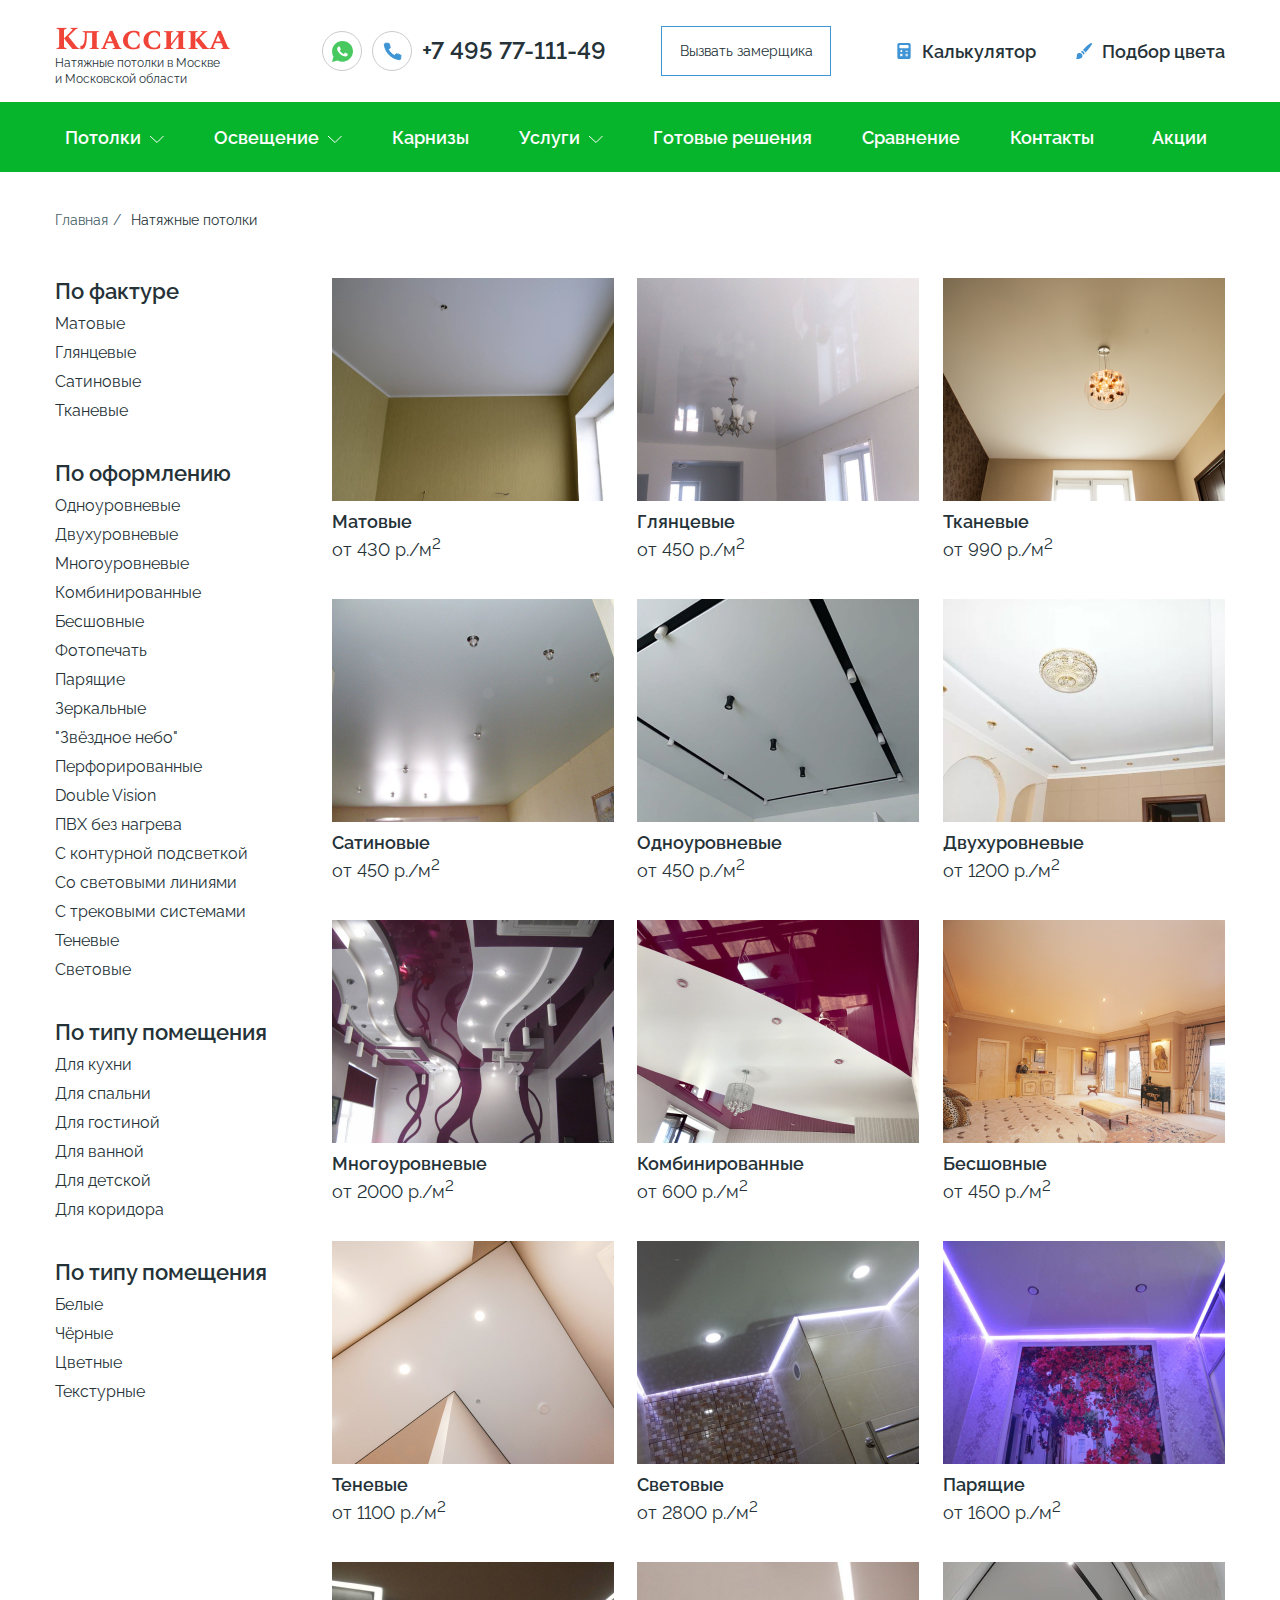
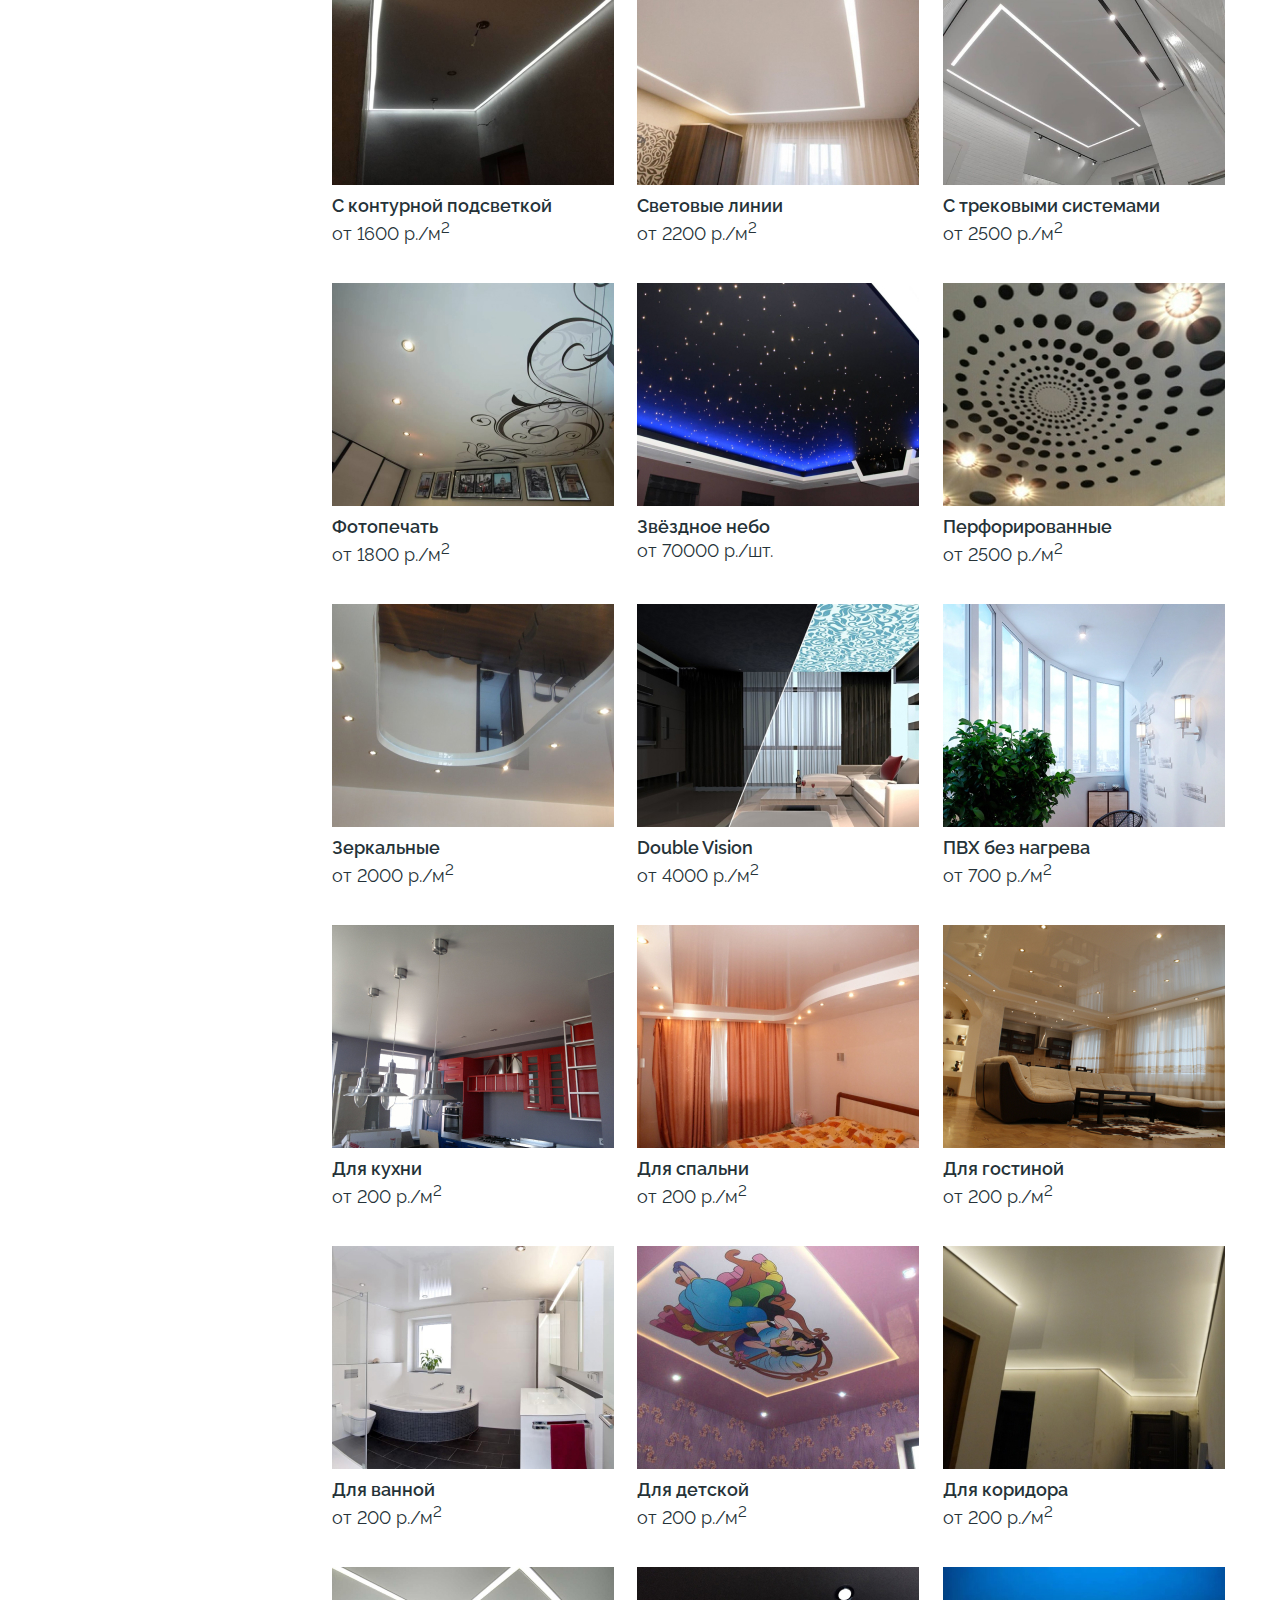
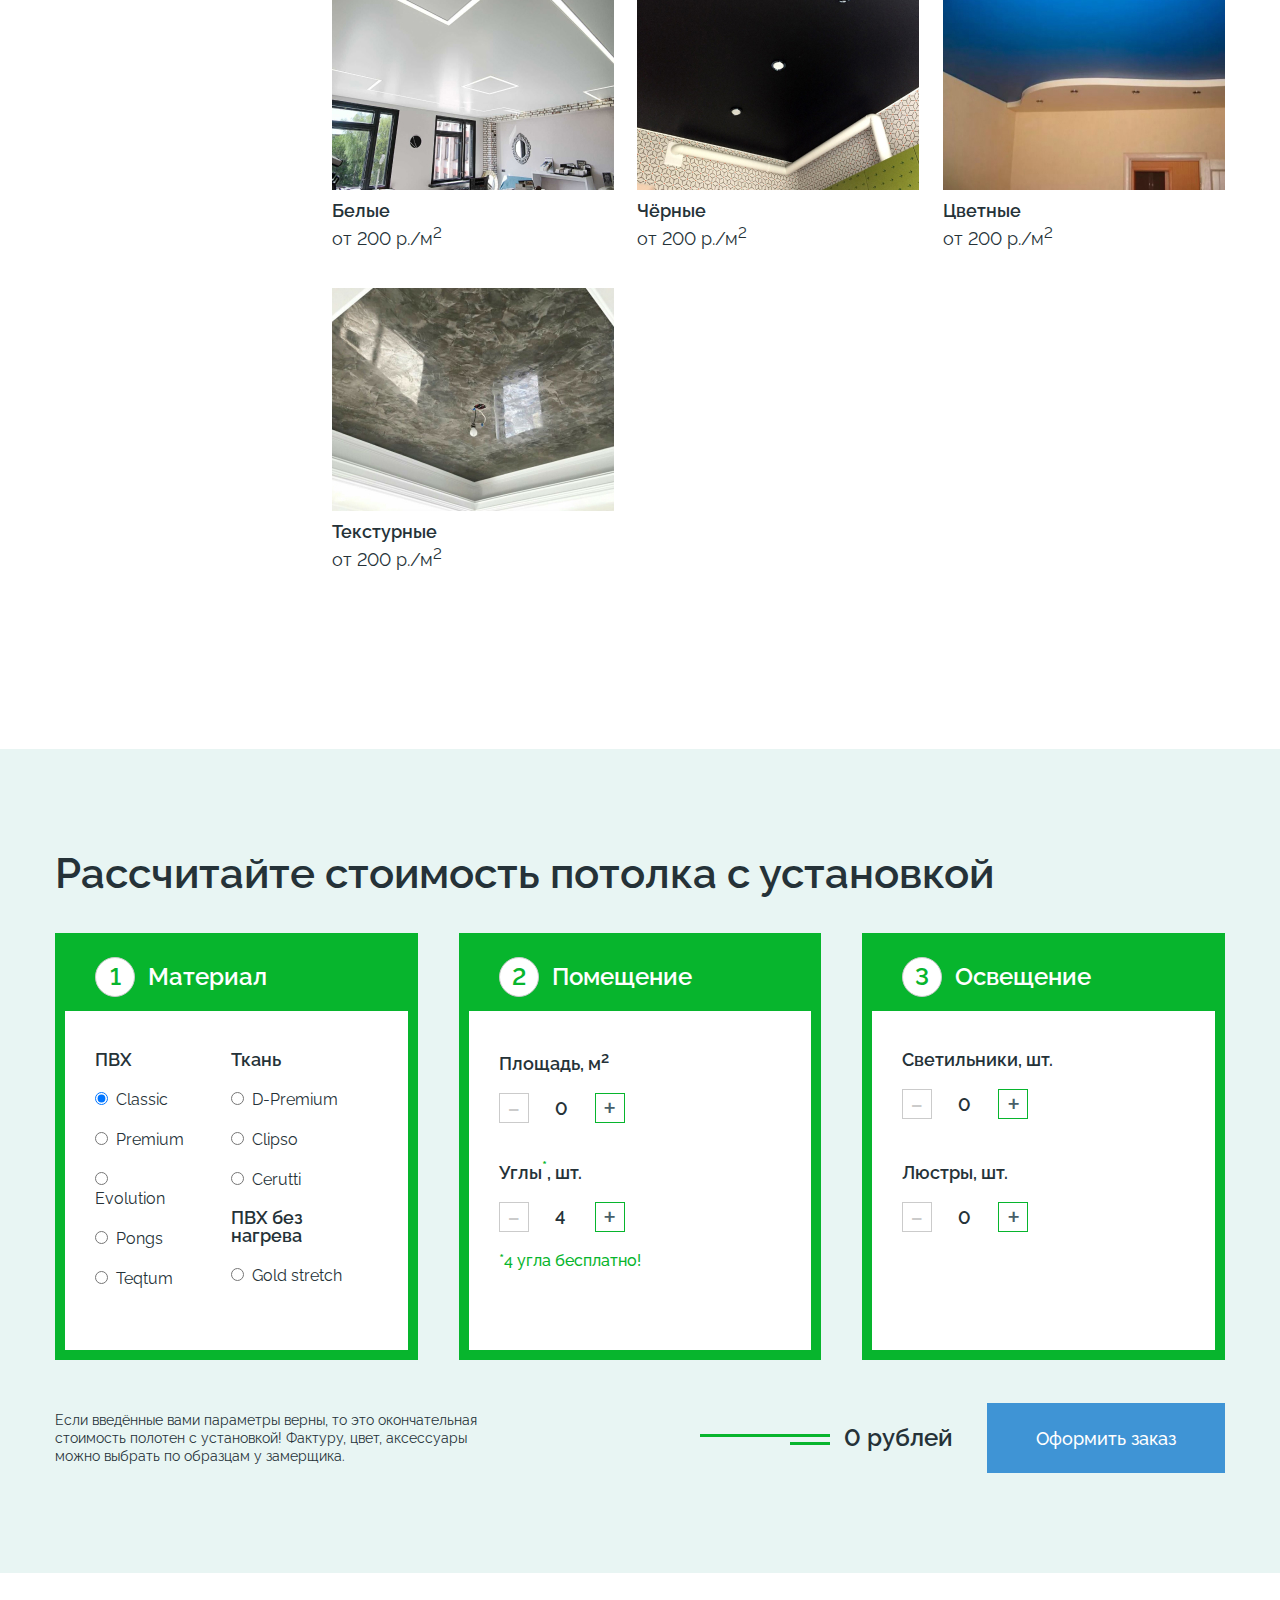
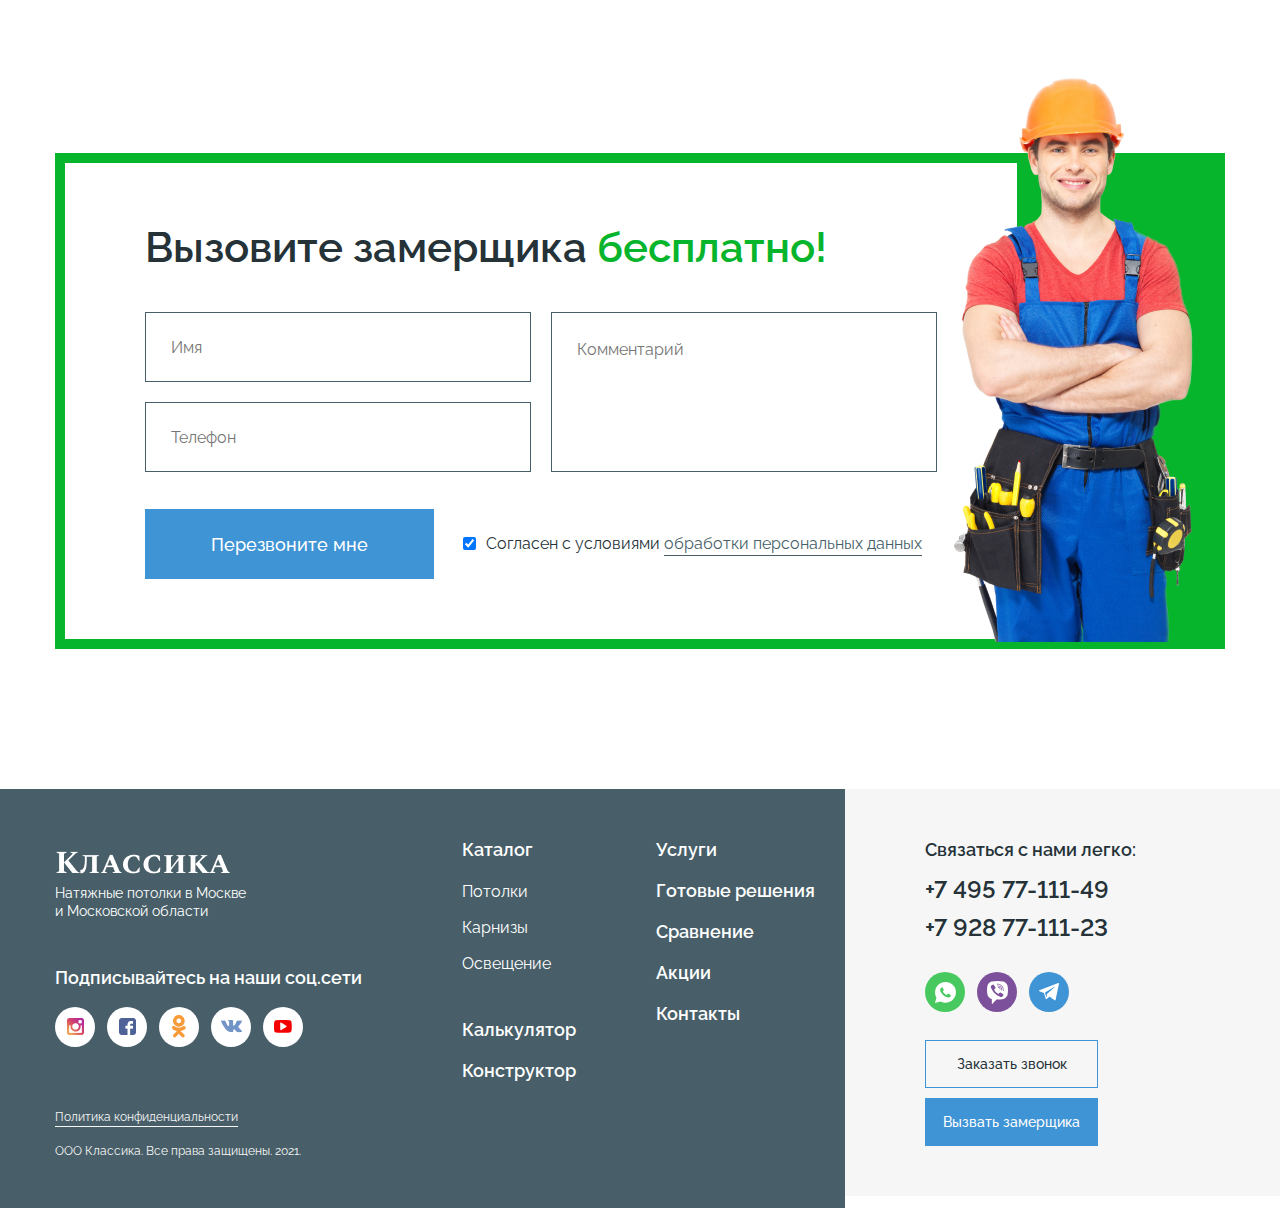
<file: catalog/ceilings/ceilings.html>
<!doctype html>
<html lang="ru">
<head>
    <meta charset="UTF-8">
    <meta name="viewport"
          content="width=device-width, user-scalable=no, initial-scale=1.0, maximum-scale=1.0, minimum-scale=1.0">
    <meta http-equiv="X-UA-Compatible" content="ie=edge">
    <title>Классика - натяжные потолки в Москве и Московской области</title>

    <!--цвет вкладки в chrome-->
    <meta name="theme-color" content="#07B52D">

    <link rel="stylesheet" href="../../styles/main.css">


</head>
<body>

<header class="header">

    <div class="container">
        <nav class="header__nav">
            <div class="header__logo">
                <img src="../../img/logo.png" alt="Классика">
                <h1>Натяжные потолки в Москве и Московской области</h1>
            </div>

            <ul class="header__ul">
                <li class="header__li">
                    <a class="header__link header__link_round" href="#">
                        <img src="../../img/icons/header-whatsapp.svg" alt="whatsapp">
                    </a>
                </li>
                <li class="header__li">
                    <a class="header__link header__link_round" href="#">
                        <img src="../../img/icons/header-phone.svg" alt="phone">
                    </a>
                </li>
                <li class="header__li">
                    <ul class="header__ul_phone">
                        <li class="header__li_phone">
                            <a class="header__link_phone" href="">+7 495 77-111-49</a>
                        </li>
                    </ul>
                </li>

                <li class="header__li">
                    <button class="main-button main-button_transparent">Вызвать замерщика</button>
                </li>
                <li class="header__li">
                    <a class="header__link_bold" href="">
                        <img src="../../img/icons/header-calc.svg" alt="калькулятор">
                        <span>Калькулятор</span>
                    </a>
                </li>
                <li class="header__li header__li_last">
                    <a class="header__link_bold" href="">
                        <img src="../../img/icons/header-colorpicker.svg" alt="кисть">
                        <span>Подбор цвета</span>
                    </a>
                </li>
            </ul>
        </nav>
    </div>


    <nav class="menu">

        <div class="container">
            <ul class="menu__links">
                <li class="menu__li menu__li_arrow">
                    <a href="" class="menu__link menu__link_arrow">Потолки
                        <svg width="15" height="9" viewBox="0 0 15 9" fill="none" xmlns="http://www.w3.org/2000/svg">
                            <path d="M1 1L8 7.5L14.5 1" stroke="white"/>
                        </svg>

                    </a>

                    <ul class="submenu__links">
                        <li class="submenu__li">
                            <a href="#" class="submenu__link">По фактуре</a>
                        </li>
                        <li class="submenu__li">
                            <a href="#" class="submenu__link">По оформлению</a>
                        </li>
                        <li class="submenu__li">
                            <a href="#" class="submenu__link">По типу помещения</a>
                        </li>
                        <li class="submenu__li">
                            <a href="#" class="submenu__link">По цвету</a>
                        </li>
                    </ul>

                </li>
                <li class="menu__li menu__li_arrow">
                    <a href="" class="menu__link menu__link_arrow">Освещение
                        <svg width="15" height="9" viewBox="0 0 15 9" fill="none" xmlns="http://www.w3.org/2000/svg">
                            <path d="M1 1L8 7.5L14.5 1" stroke="white"/>
                        </svg>

                    </a>

                    <ul class="submenu__links">
                        <li class="submenu__li">
                            <a href="#" class="submenu__link">Светильники под лампу ⌀80 - GX53</a>
                        </li>
                        <li class="submenu__li">
                            <a href="#" class="submenu__link">Светильники под лампу ⌀50 - MR16</a>
                        </li>
                        <li class="submenu__li">
                            <a href="#" class="submenu__link">Светодиодная панель</a>
                        </li>
                        <li class="submenu__li">
                            <a href="#" class="submenu__link">Трековые системы</a>
                        </li>
                    </ul>

                </li>
                <li class="menu__li">
                    <a href="" class="menu__link">Карнизы</a>
                </li>
                <li class="menu__li menu__li_arrow">
                    <a href="" class="menu__link menu__link_arrow">Услуги
                        <svg width="15" height="9" viewBox="0 0 15 9" fill="none" xmlns="http://www.w3.org/2000/svg">
                            <path d="M1 1L8 7.5L14.5 1" stroke="white"/>
                        </svg>

                    </a>

                    <ul class="submenu__links">
                        <li class="submenu__li">
                            <a href="#" class="submenu__link">Слив воды с натяжного потолка</a>
                        </li>
                        <li class="submenu__li">
                            <a href="#" class="submenu__link">Ремонт натяжного потолка</a>
                        </li>
                        <li class="submenu__li">
                            <a href="#" class="submenu__link">Замена натяжного потолка</a>
                        </li>
                        <li class="submenu__li">
                            <a href="#" class="submenu__link">Установка люстр, светильников, карнизов</a>
                        </li>
                    </ul>
                </li>
                <li class="menu__li">
                    <a href="" class="menu__link">Готовые решения</a>
                </li>
                <li class="menu__li">
                    <a href="" class="menu__link">Сравнение</a>
                </li>
                <li class="menu__li">
                    <a href="" class="menu__link">Контакты</a>
                </li>
                <li class="menu__li">
                    <a href="" class="menu__link">Акции</a>
                </li>
            </ul>
        </div>

    </nav>


</header>

<main>

    <section class="breadcrumbs container">
        <a href="../../index.html" class="breadcrumbs__link">Главная</a>
        <span class="breadcrumbs__divider">/</span>
        <span class="breadcrumbs__link breadcrumbs__link_inactive">Натяжные потолки</span>
    </section>


    <section class="ceilings container">
        <aside class="ceilings__menu">
            <div class="ceilings__menu_group">
                <a href="#" class="ceilings__link_big">По фактуре</a>
                <a href="#" class="ceilings__link">Матовые</a>
                <a href="#" class="ceilings__link">Глянцевые</a>
                <a href="#" class="ceilings__link">Сатиновые</a>
                <a href="#" class="ceilings__link">Тканевые</a>
            </div>
            <div class="ceilings__menu_group">
                <a href="#" class="ceilings__link_big">По оформлению</a>
                <a href="#" class="ceilings__link">Одноуровневые</a>
                <a href="#" class="ceilings__link">Двухуровневые</a>
                <a href="#" class="ceilings__link">Многоуровневые</a>
                <a href="#" class="ceilings__link">Комбинированные</a>
                <a href="#" class="ceilings__link">Бесшовные</a>
                <a href="#" class="ceilings__link">Фотопечать</a>
                <a href="#" class="ceilings__link">Парящие</a>
                <a href="#" class="ceilings__link">Зеркальные</a>
                <a href="#" class="ceilings__link">"Звёздное небо"</a>
                <a href="#" class="ceilings__link">Перфорированные</a>
                <a href="#" class="ceilings__link">Double Vision</a>
                <a href="#" class="ceilings__link">ПВХ без нагрева</a>
                <a href="#" class="ceilings__link">С контурной подсветкой</a>
                <a href="#" class="ceilings__link">Со световыми линиями</a>
                <a href="#" class="ceilings__link">С трековыми системами</a>
                <a href="#" class="ceilings__link">Теневые</a>
                <a href="#" class="ceilings__link">Световые</a>
            </div>
            <div class="ceilings__menu_group">
                <a href="#" class="ceilings__link_big">По типу помещения</a>
                <a href="#" class="ceilings__link">Для кухни</a>
                <a href="#" class="ceilings__link">Для спальни</a>
                <a href="#" class="ceilings__link">Для гостиной</a>
                <a href="#" class="ceilings__link">Для ванной</a>
                <a href="#" class="ceilings__link">Для детской</a>
                <a href="#" class="ceilings__link">Для коридора</a>
            </div>
            <div class="ceilings__menu_group">
                <a href="#" class="ceilings__link_big">По типу помещения</a>
                <a href="#" class="ceilings__link">Белые</a>
                <a href="#" class="ceilings__link">Чёрные</a>
                <a href="#" class="ceilings__link">Цветные</a>
                <a href="#" class="ceilings__link">Текстурные</a>
            </div>

        </aside>

        <section class="ceilings__list">

            <a href="#" class="ceilings__item">
                <img src="../../img/catalog/facture/matt.jpg" alt="Матовый потолок">
                <h3>Матовые</h3>
                <p>от 430 р./м<sup>2</sup></p>
            </a>

            <a href="#" class="ceilings__item">
                <img src="../../img/catalog/facture/glossy.jpg" alt="Глянцевый потолок">
                <h3>Глянцевые</h3>
                <p>от 450 р./м<sup>2</sup></p>
            </a>

            <a href="#" class="ceilings__item">
                <img src="../../img/catalog/facture/textile.jpg" alt="Тканевый потолок">
                <h3>Тканевые</h3>
                <p>от 990 р./м<sup>2</sup></p>
            </a>

            <a href="#" class="ceilings__item">
                <img src="../../img/catalog/facture/satin.jpg" alt="Сатиновый потолок">
                <h3>Сатиновые</h3>
                <p>от 450 р./м<sup>2</sup></p>
            </a>

            <a href="#" class="ceilings__item">
                <img src="../../img/catalog/decor/1level.jpg" alt="Одноуровневый потолок">
                <h3>Одноуровневые</h3>
                <p>от 450 р./м<sup>2</sup></p>
            </a>

            <a href="#" class="ceilings__item">
                <img src="../../img/catalog/decor/2level.jpg" alt="Двухуровневый потолок">
                <h3>Двухуровневые</h3>
                <p>от 1200 р./м<sup>2</sup></p>
            </a>

            <a href="#" class="ceilings__item">
                <img src="../../img/catalog/decor/fewlevels.jpg" alt="Многоуровневый потолок">
                <h3>Многоуровневые</h3>
                <p>от 2000 р./м<sup>2</sup></p>
            </a>

            <a href="#" class="ceilings__item">
                <img src="../../img/catalog/decor/combined.jpg" alt="Комбинированный потолок">
                <h3>Комбинированные</h3>
                <p>от 600 р./м<sup>2</sup></p>
            </a>

            <a href="#" class="ceilings__item">
                <img src="../../img/catalog/decor/seam.jpg" alt="Бесшовный потолок">
                <h3>Бесшовные</h3>
                <p>от 450 р./м<sup>2</sup></p>
            </a>

            <a href="#" class="ceilings__item">
                <img src="../../img/catalog/decor/shadow.jpg" alt="Теневой потолок">
                <h3>Теневые</h3>
                <p>от 1100 р./м<sup>2</sup></p>
            </a>

            <a href="#" class="ceilings__item">
                <img src="../../img/catalog/decor/light.jpg" alt="Световой потолок">
                <h3>Световые</h3>
                <p>от 2800 р./м<sup>2</sup></p>
            </a>

            <a href="#" class="ceilings__item">
                <img src="../../img/catalog/decor/flying.jpg" alt="Парящий потолок">
                <h3>Парящие</h3>
                <p>от 1600 р./м<sup>2</sup></p>
            </a>


            <a href="#" class="ceilings__item">
                <img src="../../img/catalog/decor/contur.jpg" alt="Потолок с контурной подсветкой">
                <h3>С контурной подсветкой</h3>
                <p>от 1600 р./м<sup>2</sup></p>
            </a>

            <a href="#" class="ceilings__item">
                <img src="../../img/catalog/decor/lightlines.jpg" alt="Потолок со световыми линиями">
                <h3>Световые линии</h3>
                <p>от 2200 р./м<sup>2</sup></p>
            </a>

            <a href="#" class="ceilings__item">
                <img src="../../img/catalog/decor/track.jpg" alt="Потолок с трековой системой">
                <h3>С трековыми системами</h3>
                <p>от 2500 р./м<sup>2</sup></p>
            </a>

            <a href="#" class="ceilings__item">
                <img src="../../img/catalog/decor/photo.jpg" alt="Потолок с фотопечатью">
                <h3>Фотопечать</h3>
                <p>от 1800 р./м<sup>2</sup></p>
            </a>

            <a href="#" class="ceilings__item">
                <img src="../../img/catalog/decor/stars.jpg" alt="Потолок со звёздным небом">
                <h3>Звёздное небо</h3>
                <p>от 70000 р./шт.</p>
            </a>

            <a href="#" class="ceilings__item">
                <img src="../../img/catalog/decor/perforated.jpg" alt="Перфорированный потолок">
                <h3>Перфорированные</h3>
                <p>от 2500 р./м<sup>2</sup></p>
            </a>

            <a href="#" class="ceilings__item">
                <img src="../../img/catalog/decor/mirror.jpg" alt="Зеркальный потолок">
                <h3>Зеркальные</h3>
                <p>от 2000 р./м<sup>2</sup></p>
            </a>

            <a href="#" class="ceilings__item">
                <img src="../../img/catalog/decor/doublevision.jpg" alt="Потолок Double Vision">
                <h3>Double Vision</h3>
                <p>от 4000 р./м<sup>2</sup></p>
            </a>

            <a href="#" class="ceilings__item">
                <img src="../../img/catalog/decor/pvh.jpg" alt="Потолок с ПВХ без нагрева">
                <h3>ПВХ без нагрева</h3>
                <p>от 700 р./м<sup>2</sup></p>
            </a>

            <a href="#" class="ceilings__item">
                <img src="../../img/catalog/rooms/kitchen.jpg" alt="Потолок в кухню">
                <h3>Для кухни</h3>
                <p>от 200 р./м<sup>2</sup></p>
            </a>

            <a href="#" class="ceilings__item">
                <img src="../../img/catalog/rooms/bedroom.jpg" alt="Потолок в спальню">
                <h3>Для спальни</h3>
                <p>от 200 р./м<sup>2</sup></p>
            </a>

            <a href="#" class="ceilings__item">
                <img src="../../img/catalog/rooms/livingroom.jpg" alt="Потолок в гостиную">
                <h3>Для гостиной</h3>
                <p>от 200 р./м<sup>2</sup></p>
            </a>

            <a href="#" class="ceilings__item">
                <img src="../../img/catalog/rooms/bathroom.jpg" alt="Потолок в ванную комнату">
                <h3>Для ванной</h3>
                <p>от 200 р./м<sup>2</sup></p>
            </a>

            <a href="#" class="ceilings__item">
                <img src="../../img/catalog/rooms/child.jpg" alt="Потолок в детскую">
                <h3>Для детской</h3>
                <p>от 200 р./м<sup>2</sup></p>
            </a>

            <a href="#" class="ceilings__item">
                <img src="../../img/catalog/rooms/hall.jpg" alt="Потолок в коридор">
                <h3>Для коридора</h3>
                <p>от 200 р./м<sup>2</sup></p>
            </a>

            <a href="#" class="ceilings__item">
                <img src="../../img/catalog/colors/white.jpg" alt="Белый потолок">
                <h3>Белые</h3>
                <p>от 200 р./м<sup>2</sup></p>
            </a>

            <a href="#" class="ceilings__item">
                <img src="../../img/catalog/colors/black.jpg" alt="Чёрный потолок">
                <h3>Чёрные</h3>
                <p>от 200 р./м<sup>2</sup></p>
            </a>

            <a href="#" class="ceilings__item">
                <img src="../../img/catalog/colors/color.jpg" alt="Цветной потолок">
                <h3>Цветные</h3>
                <p>от 200 р./м<sup>2</sup></p>
            </a>

            <a href="#" class="ceilings__item">
                <img src="../../img/catalog/colors/textured.jpg" alt="Текстурный потолок">
                <h3>Текстурные</h3>
                <p>от 200 р./м<sup>2</sup></p>
            </a>


        </section>
    </section>





    <div class="calculator__wrapper">

        <section class="calculator container">

            <h2 class="section__heading">Рассчитайте стоимость потолка с установкой</h2>


            <form class="calculator__steps" action="calc.php">
                <article class="calculator__step calculator__step_1">
                    <div class="calculator__heading">
                        <span>1</span>
                        <h3>Материал</h3>
                    </div>

                    <div class="calculator__inputs">
                        <div class="calculator__inputs_left">
                            <fieldset>
                                <legend>ПВХ</legend>
                                <label><input class="calculator__input calculator__watch" name="material" value="430"
                                              type="radio" checked>Classic</label>
                                <label><input class="calculator__input calculator__watch" name="material" value="450"
                                              type="radio">Premium</label>
                                <label><input class="calculator__input calculator__watch" name="material" value="530"
                                              type="radio">Evolution</label>
                                <label><input class="calculator__input calculator__watch" name="material" value="700"
                                              type="radio">Pongs</label>
                                <label><input class="calculator__input calculator__watch" name="material" value="750"
                                              type="radio">Teqtum</label>
                            </fieldset>

                        </div>

                        <div class="calculator__inputs_right">
                            <fieldset>
                                <legend>Ткань</legend>
                                <label><input class="calculator__input calculator__watch" name="material" value="990"
                                              type="radio">D-Premium</label>
                                <label><input class="calculator__input calculator__watch" name="material" value="2900"
                                              type="radio">Clipso</label>
                                <label><input class="calculator__input calculator__watch" name="material" value="2990"
                                              type="radio">Cerutti</label>
                            </fieldset>
                            <fieldset>
                                <legend>ПВХ без нагрева</legend>
                                <label><input class="calculator__input calculator__watch" name="material" value="700"
                                              type="radio">Gold stretch</label>
                            </fieldset>
                        </div>


                    </div>

                </article>

                <article class="calculator__step calculator__step_2">

                    <div class="calculator__heading">
                        <span>2</span>
                        <h3>Помещение</h3>
                    </div>

                    <div class="calculator__inputs calculator__plus-minus">
                        <fieldset class="calculator__fieldset">
                            <legend>Площадь, м<sup>2</sup></legend>

                            <div class="calculator__buttons">
                                <button type="button" class="calculator__minus" id="calculatorSquareMinus" disabled>-
                                </button>
                                <span class="calculator__number calculator__watch" id="calculatorSquareCount">0</span>
                                <button type="button" class="calculator__plus" id="calculatorSquarePlus">+</button>
                            </div>

                        </fieldset>


                        <fieldset class="calculator__fieldset">
                            <legend>Углы<sup>*</sup>, шт.</legend>

                            <div class="calculator__buttons">
                                <button type="button" class="calculator__minus" id="calculatorCornersMinus" disabled>-
                                </button>
                                <span class="calculator__number calculator__watch" id="calculatorCornersCount">4</span>
                                <button type="button" class="calculator__plus" id="calculatorCornersPlus">+</button>
                            </div>
                            <p class="calculator__buttons_green">*4 угла бесплатно!</p>
                        </fieldset>


                    </div>
                    <!--todo input radio переделать на кастомный-->

                </article>
                <article class="calculator__step calculator__step_3">
                    <div class="calculator__heading">
                        <span>3</span>
                        <h3>Освещение</h3>
                    </div>

                    <div class="calculator__inputs calculator__plus-minus">
                        <fieldset class="calculator__fieldset">
                            <legend>Светильники, шт.</legend>

                            <div class="calculator__buttons">
                                <button type="button" class="calculator__minus" id="calculatorLightsMinus" disabled>-
                                </button>
                                <span class="calculator__number calculator__watch" id="calculatorLightsCount">0</span>
                                <button type="button" class="calculator__plus" id="calculatorLightsPlus">+</button>
                            </div>

                        </fieldset>


                        <fieldset class="calculator__fieldset">
                            <legend>Люстры, шт.</legend>

                            <div class="calculator__buttons">
                                <button type="button" class="calculator__minus" id="calculatorLights2Minus" disabled>-
                                </button>
                                <span class="calculator__number calculator__watch" id="calculatorLights2Count">0</span>
                                <button type="button" class="calculator__plus" id="calculatorLights2Plus">+</button>
                            </div>

                        </fieldset>


                    </div>

                </article>
            </form>

            <div class="calculator__results">
                <p>Если введённые вами параметры верны, то это окончательная стоимость полотен с установкой! Фактуру,
                    цвет, аксессуары можно выбрать по образцам у замерщика.</p>
                <span class="calculator__result">0 рублей</span>
                <button class="main-button">Оформить заказ</button>
            </div>

        </section>
    </div>



    <section class="measure__wrapper container">
        <form class="measure">

            <h2 class="measure__heading">Вызовите замерщика <span>бесплатно!</span></h2>

            <div class="measure__inputs">
                <div class="measure__inputs_left">
                    <input type="text" placeholder="Имя" required>
                    <input type="tel" placeholder="Телефон" required>
                </div>
                <div class="measure__inputs_right">
                    <textarea name="" id="" cols="30" rows="10" placeholder="Комментарий"></textarea>
                </div>

            </div>

            <div class="measure__submit">
                <button class="main-button">Перезвоните мне</button>
                <input type="checkbox" id="measureCheckbox" required checked>
                <label for="measureCheckbox">Согласен с условиями <a href="../../policy.html">обработки персональных
                    данных</a></label>
            </div>

        </form>
    </section>


</main>

<footer class="footer__wrapper">
    <div class="footer container">
        <section class="footer_left">

            <div class="footer__info">
                <div class="footer__headings">
                    <img src="../../img/footer-logo.png" alt="Классика">
                    <h2 class="footer__subheading">Натяжные потолки в Москве<br> и Московской области</h2>
                </div>

                <div class="footer__social">
                    <h3>Подписывайтесь на наши соц.сети</h3>
                    <div class="footer__social-links">
                        <a class="footer__social-link" href="#">
                            <img src="../../img/icons/social/instagram.png" alt="Наш инстаграм">
                        </a>
                        <a class="footer__social-link" href="#">
                            <img src="../../img/icons/social/facebook.png" alt="Наш фейсбук">
                        </a>
                        <a class="footer__social-link" href="#">
                            <img src="../../img/icons/social/ok.png" alt="Группа в одноклассниках">
                        </a>
                        <a class="footer__social-link" href="#">
                            <img src="../../img/icons/social/vk.png" alt="Мы вконтакте">
                        </a>
                        <a class="footer__social-link" href="#">
                            <img src="../../img/icons/social/youtube.png" alt="Наш ютуб-канал">
                        </a>

                    </div>

                    <a class="footer__policy" href="../../policy.html">Политика конфиденциальности</a>
                    <p class="footer__copyright">ООО Классика. Все права защищены. 2021.</p>
                </div>
            </div>

            <nav class="footer__nav">
                <ul class="footer__nav_left">
                    <li>
                        <a class="footer__link_big" href="#">Каталог</a>
                    </li>
                    <li>
                        <a class="footer__link_small" href="#">Потолки</a>
                    </li>
                    <li>
                        <a class="footer__link_small" href="#">Карнизы</a>
                    </li>
                    <li>
                        <a class="footer__link_small" href="#">Освещение</a>
                    </li>
                    <li><a class="footer__link_big" href="#">Калькулятор</a></li>
                    <li><a class="footer__link_big" href="#">Конструктор</a></li>
                </ul>

                <ul class="footer__nav_right">
                    <li><a class="footer__link_big" href="#">Услуги</a></li>
                    <li><a class="footer__link_big" href="#">Готовые решения</a></li>
                    <li><a class="footer__link_big" href="#">Сравнение</a></li>
                    <li><a class="footer__link_big" href="#">Акции</a></li>
                    <li><a class="footer__link_big" href="#">Контакты</a></li>
                </ul>




            </nav>


        </section>

        <aside class="footer_right">

            <h3>Связаться с нами легко:</h3>
            <a class="footer__link_phone" href="tel:+74957711149">+7 495 77-111-49</a>
            <a class="footer__link_phone" href="tel:+79287711123">+7 928 77-111-23</a>

            <div class="footer__messengers">
                <a href="#" class="footer__messenger-link">
                    <img src="../../img/icons/messengers/whatsapp.svg" alt="Наш whatsapp">
                </a>
                <a href="#" class="footer__messenger-link">
                    <img src="../../img/icons/messengers/viber.svg" alt="Наш viber">
                </a>
                <a href="#" class="footer__messenger-link">
                    <img src="../../img/icons/messengers/telegram.svg" alt="Наш telegram">
                </a>
            </div>

            <button class="main-button main-button_transparent" type="button">Заказать звонок</button>
            <button class="main-button" type="button">Вызвать замерщика</button>



        </aside>
    </div>


</footer>


<script src="../../js/script.js"></script>




</body>
</html>
</file>
<file: styles/main.css>
@import 'reset.css';
@font-face {
  font-family: 'Raleway';
  font-style: normal;
  font-weight: 400;
  src: local(''), url("fonts/raleway-v18-latin_cyrillic-regular.woff2") format('woff2'), url("fonts/raleway-v18-latin_cyrillic-regular.woff") format('woff'); /* Chrome 6+, Firefox 3.6+, IE 9+, Safari 5.1+ */
  font-display: swap;
}
@font-face {
  font-family: 'Raleway';
  font-style: normal;
  font-weight: 500;
  src: local(''), url("fonts/raleway-v18-latin_cyrillic-500.woff2") format('woff2'), url("fonts/raleway-v18-latin_cyrillic-500.woff") format('woff'); /* Chrome 6+, Firefox 3.6+, IE 9+, Safari 5.1+ */
  font-display: swap;
}
@font-face {
  font-family: 'Raleway';
  font-style: normal;
  font-weight: 600;
  src: local(''), url("fonts/raleway-v18-latin_cyrillic-600.woff2") format('woff2'), url("fonts/raleway-v18-latin_cyrillic-600.woff") format('woff'); /* Chrome 6+, Firefox 3.6+, IE 9+, Safari 5.1+ */
  font-display: swap;
}
.visually-hidden:not(:focus):not(:active),
input[type="checkbox"].visually-hidden,
input[type="radio"].visually-hidden {
  position: absolute;
  width: 1px;
  height: 1px;
  margin: -1px;
  padding: 0;
  border: 0;
  white-space: nowrap;
  clip: rect(0 0 0 0);
  clip-path: inset(100%);
  overflow: hidden;
}
button {
  padding: 0;
}
button:hover {
  cursor: pointer;
}
.main-link {
  font-weight: 500;
  font-size: 18px;
  line-height: 21px;
  color: #3f94d5;
  position: relative;
  display: inline-block;
  text-decoration: none;
  padding-bottom: 5px;
}
.main-link::after {
  content: '';
  position: absolute;
  bottom: 0;
  left: 0;
  width: 100%;
  height: 1px;
  background-color: #3f94d5;
  opacity: 1;
  transition: opacity 0.3s ease;
}
.main-link:hover::after,
.main-link:focus::after {
  opacity: 0;
  transition: opacity 0.3s ease;
}
.main-button {
  color: #fff;
  background-color: #3f94d5;
  display: flex;
  justify-content: center;
  align-items: center;
  font-weight: 500;
  font-size: 18px;
  border: 1px solid #3f94d5;
  outline: none;
  text-decoration: none;
}
.main-button:hover,
.main-button:focus {
  cursor: pointer;
  background-color: #fff;
  color: #3f94d5;
  transition: all 0.4s ease;
}
.main-button_transparent {
  background-color: #fff;
  border: 1px solid #3f94d5;
  color: #253238;
}
.main-button_transparent:hover,
.main-button_transparent:focus {
  color: #fff;
  background-color: #3f94d5;
  transition: all 0.4s ease;
}
.swiper-button-prev-header,
.swiper-button-next-header,
.swiper-button-prev-steps,
.swiper-button-next-steps,
.swiper-button-prev-certificates,
.swiper-button-next-certificates,
.swiper-button-prev-partners,
.swiper-button-next-partners,
.swiper-button-prev-sales,
.swiper-button-next-sales {
  width: 40px;
  height: 40px;
  border: 1px solid #cbcbcb;
  border-radius: 50%;
  display: flex;
  justify-content: center;
  align-items: center;
  background-color: #fff;
}
.swiper-button-prev-header img,
.swiper-button-next-header img,
.swiper-button-prev-steps img,
.swiper-button-next-steps img,
.swiper-button-prev-certificates img,
.swiper-button-next-certificates img,
.swiper-button-prev-partners img,
.swiper-button-next-partners img,
.swiper-button-prev-sales img,
.swiper-button-next-sales img {
  transform: scale(1);
  transition: transform 0.4s ease;
}
.swiper-button-prev-header:hover,
.swiper-button-next-header:hover,
.swiper-button-prev-steps:hover,
.swiper-button-next-steps:hover,
.swiper-button-prev-certificates:hover,
.swiper-button-next-certificates:hover,
.swiper-button-prev-partners:hover,
.swiper-button-next-partners:hover,
.swiper-button-prev-sales:hover,
.swiper-button-next-sales:hover {
  cursor: pointer;
}
.swiper-button-prev-header:hover,
.swiper-button-next-header:hover,
.swiper-button-prev-steps:hover,
.swiper-button-next-steps:hover,
.swiper-button-prev-certificates:hover,
.swiper-button-next-certificates:hover,
.swiper-button-prev-partners:hover,
.swiper-button-next-partners:hover,
.swiper-button-prev-sales:hover,
.swiper-button-next-sales:hover,
.swiper-button-prev-header:focus,
.swiper-button-next-header:focus,
.swiper-button-prev-steps:focus,
.swiper-button-next-steps:focus,
.swiper-button-prev-certificates:focus,
.swiper-button-next-certificates:focus,
.swiper-button-prev-partners:focus,
.swiper-button-next-partners:focus,
.swiper-button-prev-sales:focus,
.swiper-button-next-sales:focus,
.swiper-button-prev-header:active,
.swiper-button-next-header:active,
.swiper-button-prev-steps:active,
.swiper-button-next-steps:active,
.swiper-button-prev-certificates:active,
.swiper-button-next-certificates:active,
.swiper-button-prev-partners:active,
.swiper-button-next-partners:active,
.swiper-button-prev-sales:active,
.swiper-button-next-sales:active {
  outline: none;
}
.swiper-button-prev-header:hover img,
.swiper-button-next-header:hover img,
.swiper-button-prev-steps:hover img,
.swiper-button-next-steps:hover img,
.swiper-button-prev-certificates:hover img,
.swiper-button-next-certificates:hover img,
.swiper-button-prev-partners:hover img,
.swiper-button-next-partners:hover img,
.swiper-button-prev-sales:hover img,
.swiper-button-next-sales:hover img,
.swiper-button-prev-header:focus img,
.swiper-button-next-header:focus img,
.swiper-button-prev-steps:focus img,
.swiper-button-next-steps:focus img,
.swiper-button-prev-certificates:focus img,
.swiper-button-next-certificates:focus img,
.swiper-button-prev-partners:focus img,
.swiper-button-next-partners:focus img,
.swiper-button-prev-sales:focus img,
.swiper-button-next-sales:focus img,
.swiper-button-prev-header:active img,
.swiper-button-next-header:active img,
.swiper-button-prev-steps:active img,
.swiper-button-next-steps:active img,
.swiper-button-prev-certificates:active img,
.swiper-button-next-certificates:active img,
.swiper-button-prev-partners:active img,
.swiper-button-next-partners:active img,
.swiper-button-prev-sales:active img,
.swiper-button-next-sales:active img {
  transform: scale(1.2);
  transition: transform 0.4s ease;
}
.swiper-button-prev-header {
  margin-right: 28px;
}
.swiper-button-prev-header,
.swiper-button-next-header {
  z-index: 3;
  margin-bottom: 5px;
}
.swiper-button-disabled img {
  filter: grayscale(1);
}
.swiper-button-disabled:hover,
.swiper-button-disabled:focus {
  cursor: not-allowed;
}
.swiper-button-disabled:hover img,
.swiper-button-disabled:focus img {
  transform: scale(1);
}
.swiper-button-prev-sales {
  position: absolute;
  top: 50%;
  left: -60px;
}
.swiper-button-next-sales {
  position: absolute;
  top: 50%;
  right: -60px;
}
@media screen and (max-width: 1439.98px) {
  .container {
    max-width: 1200px;
  }
}
@media screen and (max-width: 1199.98px) {
  .container {
    max-width: 992px;
  }
}
@media screen and (max-width: 991.98px) {
  .container {
    max-width: 768px;
  }
}
@media screen and (max-width: 767.98px) {
  .container {
    max-width: 576px;
  }
}
html {
  scroll-behavior: smooth;
}
html,
body {
  font-family: 'Raleway', sans-serif;
  font-weight: 400;
  font-size: 16px;
  color: #253238;
  line-height: 1.5;
}
body {
  background-color: #fff;
}
.container {
  max-width: 1200px;
  margin: 0 auto;
  width: 100%;
  padding-left: 15px;
  padding-right: 15px;
}
.header__nav {
  padding-top: 15px;
  padding-bottom: 15px;
  display: flex;
  flex-direction: row;
  justify-content: flex-start;
  align-items: center;
}
.header__logo {
  display: flex;
  flex-direction: column;
  justify-content: space-between;
  align-items: flex-start;
  width: 180px;
  margin-right: auto;
}
h1 {
  font-weight: 400;
  font-size: 12px;
  line-height: 130%;
  display: inline-block;
  width: 95%;
  margin-top: 3px;
}
.header__ul {
  display: flex;
  flex-direction: row;
  justify-content: space-between;
  align-items: center;
}
.header__link_round {
  display: flex;
  justify-content: center;
  align-items: center;
  width: 40px;
  height: 40px;
  border: 1px solid #cbcbcb;
  border-radius: 50%;
  margin-right: 10px;
  transition: all 0.3s ease;
}
.header__link_round img {
  transform: scale(1);
  transition: all 0.3s ease;
}
.header__link_round:hover,
.header__link_round:focus {
  border: 1px solid #07b52d;
  transition: all 0.3s ease;
}
.header__link_round:hover img,
.header__link_round:focus img {
  transform: scale(1.1);
  transition: all 0.3s ease;
}
.header__link_phone {
  font-weight: 600;
  font-size: 24px;
  line-height: 28px;
  margin-right: 55px;
  color: #253238;
  text-decoration: none;
  font-feature-settings: 'pnum' on, 'lnum' on;
  transition: all 0.3s ease;
}
.header__link_phone:hover,
.header__link_phone:focus {
  color: #3f94d5;
  transition: all 0.3s ease;
}
.header .main-button {
  margin-right: 65px;
  height: 50px;
  width: 170px;
  font-weight: 400;
  font-size: 14px;
}
.header__link_bold {
  font-weight: 600;
  font-size: 18px;
  line-height: 21px;
  color: #253238;
  text-decoration: none;
  display: flex;
  flex-direction: row;
  align-items: center;
  transition: color 0.3s ease;
}
.header__link_bold img {
  margin-right: 10px;
}
.header__link_bold:hover,
.header__link_bold:focus {
  color: #3f94d5;
  transition: color 0.3s ease;
}
.header__li_last {
  margin-left: 40px;
}
.menu {
  width: 100%;
  background-color: #07b52d;
}
.menu__li {
  height: 100%;
  display: flex;
  flex-direction: row;
  justify-content: center;
  align-items: center;
  width: 100%;
  white-space: nowrap;
  background-color: #07b52d;
  transition: background-color 0.3s ease;
  position: relative;
}
.menu__li:hover,
.menu__li:focus {
  background-color: #fff;
  transition: background-color 0.3s ease;
}
.menu__li:hover .menu__link,
.menu__li:focus .menu__link {
  color: #07b52d;
  transition: color 0.3s ease;
}
.menu__li_arrow:hover .menu__link_arrow svg,
.menu__li_arrow:focus .menu__link_arrow svg {
  top: 0;
  transform: rotate(-180deg);
  transition: all 0.3s ease;
}
.menu__li_arrow:hover .menu__link_arrow svg path,
.menu__li_arrow:focus .menu__link_arrow svg path {
  stroke: #07b52d;
  transition: stroke 0.3s ease;
}
.menu__link_arrow:hover + .submenu__links,
.menu__link_arrow:focus + .submenu__links {
  display: flex;
  opacity: 1;
  height: auto;
  transition: all 0.3s ease;
}
.menu__link_arrow:hover svg,
.menu__link_arrow:focus svg {
  top: 0;
  transform: rotate(-180deg);
  transition: all 0.3s ease;
}
.menu__link_arrow:hover svg path,
.menu__link_arrow:focus svg path {
  stroke: #07b52d;
  transition: stroke 0.3s ease;
}
.menu__links {
  display: flex;
  flex-direction: row;
  justify-content: space-between;
  align-items: center;
  height: 70px;
  margin-left: -15px !important;
  margin-right: -15px !important;
}
.menu__link {
  font-weight: 600;
  font-size: 18px;
  line-height: 21px;
  text-decoration: none;
  color: #fff;
  min-height: 100%;
  height: 100%;
  display: flex;
  width: 100%;
  flex-direction: row;
  justify-content: center;
  align-items: center;
  padding-left: 25px;
  padding-right: 25px;
  transition: color 0.3s ease;
}
.submenu__links {
  position: absolute;
  left: 0;
  top: 70px;
  display: none;
  flex-direction: column;
  justify-content: flex-start;
  align-items: flex-start;
  background-color: #fff;
  z-index: 8000;
  opacity: 0;
  height: 0;
  transition: all 0.3s ease;
  box-shadow: 0 20px 30px -15px #253238;
}
.submenu__links:hover,
.submenu__links:focus {
  display: flex;
  height: auto;
  opacity: 1;
  transition: all 0.3s ease;
}
.menu__link_arrow svg {
  margin-left: 8px;
  position: relative;
  top: 2px;
  transform: rotate(0deg);
  transition: all 0.3s ease;
}
.menu__link_arrow svg path {
  stroke: #fff;
  transition: stroke 0.3s ease;
}
.submenu__li {
  width: 100%;
  height: 50px;
  display: flex;
  flex-direction: row;
  justify-content: flex-start;
  align-items: center;
}
.submenu__link {
  font-weight: 400;
  font-size: 16px;
  line-height: 19px;
  background-color: #fff;
  transition: background-color 0.3s ease;
  width: 100%;
  height: 50px;
  padding-left: 30px;
  padding-right: 30px;
  color: #253238;
  text-decoration: none;
  display: flex;
  flex-direction: row;
  justify-content: flex-start;
  align-items: center;
  font-feature-settings: 'pnum' on, 'lnum' on;
}
.submenu__link:hover,
.submenu__link:focus {
  background-color: #f6f6f6;
  transition: background-color 0.3s ease;
}
.banners__wrapper {
  position: relative;
  background-color: #fff;
  padding-left: 0;
  padding-right: 0;
  margin-bottom: 70px;
  overflow: visible !important;
}
.banners__wrapper::before {
  content: '';
  position: absolute;
  background-color: transparent;
  border-left: 10px solid #07b52d;
  border-bottom: 10px solid #07b52d;
  bottom: -3px;
  left: -70px;
  width: 458px;
  height: 490px;
}
.banners__wrapper::after {
  content: '';
  position: absolute;
  background-color: transparent;
  border-right: 10px solid #07b52d;
  border-bottom: 10px solid #07b52d;
  bottom: -3px;
  right: -10px;
  width: 310px;
  height: 490px;
}
.banners {
  width: 100%;
}
.banner {
  display: flex;
  flex-direction: row;
  justify-content: space-between;
  align-items: flex-start;
  width: 100%;
  min-width: 100%;
}
.banner__text {
  padding: 100px 100px 120px 0;
  display: flex;
  flex-direction: column;
  justify-content: space-between;
  align-items: flex-start;
  width: 50%;
}
.banner__text h2 {
  font-weight: 600;
  font-size: 18px;
  margin-bottom: 4px;
}
.banner__text h3 {
  font-weight: 600;
  font-size: 42px;
  line-height: 130%;
  color: #f04438;
  margin-bottom: 20px;
}
.banner__text p {
  font-size: 20px;
  line-height: 150%;
  font-feature-settings: 'pnum' on, 'lnum' on;
  margin-bottom: 40px;
}
.banner__text b {
  font-weight: 600;
}
.banner__links {
  display: flex;
  flex-direction: row;
  justify-content: flex-start;
  align-items: center;
}
.banner__links .main-button {
  margin-right: 30px;
  height: 70px;
  width: 290px;
}
.banner__links .main-link {
  white-space: nowrap;
}
.banner__image {
  z-index: 1;
  max-width: 649px;
}
.banners__buttons {
  position: absolute;
  bottom: -3px;
  left: 417px;
  display: flex;
  flex-direction: row;
  align-items: flex-end;
}
.banners__buttons button img {
  transform: scale(1);
  transition: ransform 0.4s ease;
}
.banners__buttons button:hover {
  cursor: pointer;
}
.banners__buttons button:hover,
.banners__buttons button:focus,
.banners__buttons button:active {
  outline: none;
}
.banners__buttons button:hover img,
.banners__buttons button:focus img,
.banners__buttons button:active img {
  transform: scale(1.2);
  transition: ransform 0.4s ease;
}
.types__wrapper {
  padding-top: 70px;
  padding-bottom: 70px;
  position: relative;
  width: 100%;
}
.types__wrapper::before {
  content: '';
  position: absolute;
  height: 100px;
  width: calc((100vw - 1000px) / 2);
  left: 0;
  top: 310px;
  background-color: #07b52d;
  z-index: -1;
}
.types__wrapper::after {
  content: '';
  position: absolute;
  height: 100px;
  width: calc((100vw - 1000px) / 2);
  right: 0;
  top: 310px;
  background-color: #07b52d;
  z-index: -1;
}
.types__headings {
  display: flex;
  flex-direction: row;
  justify-content: space-between;
  align-items: center;
  margin-bottom: 40px;
}
.section__heading {
  font-weight: 600;
  font-size: 42px;
  line-height: 49px;
}
.section__heading_green {
  color: #07b52d;
}
.types__buttons {
  display: flex;
  flex-direction: row;
  justify-content: flex-start;
  align-items: center;
  margin-bottom: 40px;
}
.types__button + .types__button {
  margin-left: 50px;
}
.types__button {
  font-weight: 500;
  font-size: 18px;
  line-height: 21px;
  position: relative;
  display: inline-block;
  text-decoration: none;
  border: none;
  background-color: transparent;
  outline: none;
  color: inherit;
  transition: color 0.3s ease;
}
.types__button:hover,
.types__button:focus {
  color: #3f94d5;
  transition: color 0.3s ease;
}
.types__button_active {
  color: #3f94d5;
  padding-bottom: 5px;
}
.types__button_active::after {
  content: '';
  position: absolute;
  bottom: 0;
  left: 0;
  width: 100%;
  height: 1px;
  background-color: #3f94d5;
}
.types__items {
  display: none;
  flex-direction: row;
  justify-content: flex-start;
  align-items: flex-start;
  flex-wrap: wrap;
}
.types__items_active {
  display: flex;
}
.types__item {
  display: flex;
  flex-direction: column;
  justify-content: flex-start;
  align-items: flex-start;
  text-decoration: none;
  transform: translateY(0);
  transition: transform 0.3s ease;
  margin-right: 10px;
  margin-bottom: 15px;
}
.types__item h3 {
  font-weight: 600;
  font-size: 18px;
  line-height: 21px;
  margin-top: 17px;
  margin-bottom: 5px;
  text-decoration: none;
  color: #253238;
}
.types__item p {
  font-size: 16px;
  line-height: 19px;
/* identical to box height */
  text-decoration: none;
  font-feature-settings: 'pnum' on, 'lnum' on;
  color: #07b52d;
}
.types__item:hover,
.types__item:focus {
  transform: translateY(-10px);
  transition: transform 0.3s ease;
}
.sales {
  margin-top: 70px;
  margin-bottom: 70px;
}
.sales .main-button {
  width: 260px;
  height: 70px;
}
.sales__header {
  display: flex;
  flex-direction: row;
  justify-content: flex-end;
  margin-bottom: 40px;
}
.sales__item {
  width: 100%;
  display: flex;
  flex-direction: row;
  justify-content: space-between;
  align-items: flex-start;
  border: 10px solid #07b52d;
}
.sales__text {
  padding-top: 65px;
  padding-left: 110px;
  padding-bottom: 65px;
  padding-right: 90px;
  display: flex;
  flex-direction: column;
  justify-content: space-between;
  align-items: flex-start;
}
.sales__text h2 {
  font-weight: 600;
  font-size: 18px;
  margin-bottom: 5px;
}
.sales__text h3 {
  font-weight: 600;
  font-size: 42px;
  line-height: 130%;
  color: #f04438;
  margin-bottom: 20px;
}
.sales__text p {
  margin-bottom: 40px;
}
.sales__carousel {
  width: 100%;
}
.calculator__wrapper {
  width: 100%;
  background-color: #e8f5f3;
}
.calculator {
  padding-top: 100px;
  padding-bottom: 100px;
}
.calculator .section__heading {
  margin-bottom: 35px;
}
.calculator__steps {
  display: flex;
  flex-direction: row;
  justify-content: space-between;
  align-items: flex-start;
}
.calculator__step {
  border: 10px solid #07b52d;
  display: flex;
  flex-direction: column;
  justify-content: space-between;
  align-items: flex-start;
  height: 427px;
  width: 31%;
}
.calculator__heading {
  height: 85px;
  width: 100%;
  display: flex;
  flex-direction: row;
  justify-content: flex-start;
  align-items: center;
  background-color: #07b52d;
}
.calculator__heading span {
  width: 40px;
  height: 40px;
  display: flex;
  justify-content: center;
  align-items: center;
  background-color: #fff;
  border: 1px solid #cbcbcb;
  color: #07b52d;
  border-radius: 50%;
  font-weight: 600;
  font-size: 24px;
  margin-right: 13px;
  margin-left: 30px;
  font-feature-settings: 'pnum' on, 'lnum' on;
}
.calculator__heading h3 {
  font-weight: 600;
  font-size: 24px;
  color: #fff;
}
.calculator__inputs {
  background-color: #fff;
  display: flex;
  flex-direction: row;
  justify-content: flex-start;
  align-items: flex-start;
  padding: 40px 30px;
  height: 100%;
}
.calculator__inputs_left {
  margin-right: 45px;
}
.calculator__inputs fieldset {
  display: flex;
  flex-direction: column;
  border-style: none;
  padding: 0;
  margin: 0;
}
.calculator__inputs fieldset legend {
  font-weight: 600;
  font-size: 18px;
  line-height: 1;
  margin-bottom: 20px;
  padding: 0;
}
.calculator__inputs fieldset label {
  font-size: 16px;
  line-height: 19px;
  margin-bottom: 20px;
}
.calculator__inputs fieldset label:hover {
  cursor: pointer;
}
.calculator__inputs fieldset input {
  margin-left: 0;
  margin-right: 8px;
}
.calculator__inputs fieldset input:hover {
  cursor: pointer;
}
.calculator__step_2 fieldset:first-child,
.calculator__step_3 fieldset:first-child {
  margin-bottom: 45px;
}
.calculator__step_2 fieldset:nth-child(2) {
  margin-top: -8px;
}
.calculator__plus-minus {
  display: flex;
  flex-direction: column;
  justify-content: flex-start;
  align-items: flex-start;
  width: 100%;
}
.calculator__plus-minus fieldset:not(:first-child) sup {
  color: #07b52d;
}
.calculator__buttons {
  display: flex;
  flex-direction: row;
  justify-content: flex-start;
  align-items: center;
  position: relative;
}
.calculator__minus,
.calculator__plus {
  width: 30px;
  height: 30px;
  display: flex;
  justify-content: center;
  align-items: center;
  outline: none;
  border: 1px solid #07b52d;
  background-color: transparent;
  font-size: 32px;
  color: #485f69;
  line-height: 1;
  transition: all 0.4s ease;
}
.calculator__minus:hover,
.calculator__plus:hover,
.calculator__minus:focus,
.calculator__plus:focus {
  background-color: #07b52d;
  color: #fff;
  transition: all 0.4s ease;
}
.calculator__minus:disabled,
.calculator__plus:disabled {
  border: 1px solid #cbcbcb;
  color: #cbcbcb;
}
.calculator__minus:disabled:hover,
.calculator__plus:disabled:hover,
.calculator__minus:disabled:focus,
.calculator__plus:disabled:focus {
  cursor: not-allowed;
  background-color: transparent;
  color: #cbcbcb;
}
.calculator__minus {
  margin-right: 66px;
}
.calculator__number {
  font-weight: 600;
  font-size: 18px;
  font-feature-settings: 'pnum' on, 'lnum' on;
  position: absolute;
  left: 56px;
  top: 2px;
}
.calculator__buttons_green {
  font-weight: 500;
  font-size: 16px;
  color: #07b52d;
  margin-top: 17px;
}
.calculator__results {
  display: flex;
  flex-direction: row;
  justify-content: space-between;
  align-items: center;
  margin-top: 43px;
}
.calculator__results p {
  width: 38%;
  font-weight: normal;
  font-size: 14px;
  line-height: 130%;
}
.calculator__results .main-button {
  width: 238px;
  height: 70px;
}
.calculator__result {
  margin-left: auto;
  margin-right: 34px;
  font-weight: 600;
  font-size: 24px;
  line-height: 28px;
  font-feature-settings: 'pnum' on, 'lnum' on;
  position: relative;
}
.calculator__result::before {
  position: absolute;
  content: '';
  height: 3px;
  width: 130px;
  background-color: #07b52d;
  left: -144px;
  top: 10px;
}
.calculator__result::after {
  position: absolute;
  content: '';
  height: 3px;
  width: 40px;
  background-color: #07b52d;
  left: -54px;
  top: 18px;
}
.constructor__wrapper {
  padding-top: 70px;
  position: relative;
  z-index: 3;
  padding-bottom: 100px;
  background: url("../img/constructor/bg1.png") no-repeat left 0 bottom 2px, url("../img/constructor/bg2.png") no-repeat left 14% bottom 150px, url("../img/constructor/bg3.png") no-repeat left 40% bottom 20px, url("../img/constructor/bg5.png") no-repeat right 7% bottom 120px, url("../img/constructor/bg4.png") no-repeat right 28% bottom 25px, url("../img/constructor/bg6.png") no-repeat right 0 bottom 5px, linear-gradient(to bottom, #fff 0%, #fff 65%, #07b52d 65%);
}
.constructor {
  position: relative;
  z-index: 1;
  background-color: #fff;
  padding-bottom: 15px;
}
.constructor .section__heading {
  margin-bottom: 15px;
}
.constructor .main-link {
  border: none;
  outline: none;
  background-color: transparent;
  margin-top: 15px;
  margin-right: 10px;
}
.constructor__header {
  display: flex;
  flex-direction: row;
  justify-content: space-between;
  align-items: flex-start;
  margin-bottom: 40px;
}
.constructor__info {
  font-size: 20px;
  line-height: 150%;
}
.constructor__interactive {
  display: flex;
  flex-direction: row;
  justify-content: space-between;
  align-items: flex-start;
}
.constructor__colorpickers {
  display: flex;
  flex-direction: column;
  justify-content: flex-start;
  align-items: flex-start;
  margin-left: 40px;
}
.constructor__colorpick {
  display: flex;
  flex-direction: column;
  justify-content: flex-start;
  align-items: flex-start;
}
.constructor__colorpick label {
  font-weight: 500;
  font-size: 18px;
  line-height: 130%;
  width: 90%;
  margin-bottom: 12px;
}
.constructor__colorpick + .constructor__colorpick {
  margin-top: 43px;
}
.advantages {
  margin-top: 140px;
  padding-bottom: 50px;
  display: flex;
  flex-direction: row;
  justify-content: space-between;
  align-items: flex-start;
  flex-wrap: wrap;
}
.advantages .section__heading {
  margin-bottom: 20px;
}
.advantages__headings {
  width: 49.5%;
}
.advantages__item {
  width: 280px;
  display: flex;
  flex-direction: column;
  justify-content: flex-start;
  align-items: flex-start;
  padding: 30px 30px 0 30px;
  height: 278px;
  border: 1px solid #cbcbcb;
  margin-bottom: 20px;
  position: relative;
}
.advantages__item::after {
  content: '';
  position: absolute;
  bottom: -2px;
  left: 70px;
  width: 140px;
  height: 3px;
  background-color: #07b52d;
}
.advantages__item:nth-child(even) {
  background-color: #f6f6f6;
}
.advantages__item img {
  margin-bottom: 15px;
}
.advantages__heading {
  font-weight: 600;
  font-size: 18px;
  line-height: 130%;
  color: #07b52d;
  margin-bottom: 10px;
}
.steps {
  margin-top: 70px;
  margin-bottom: 70px;
}
.steps__header {
  display: flex;
  flex-direction: row;
  justify-content: space-between;
  align-items: flex-end;
  margin-bottom: 40px;
}
.steps__items {
  margin-left: calc((100% - 1200px) / 2 + 15px) !important;
  margin-right: 0;
  display: flex;
  flex-direction: row;
  justify-content: flex-start;
  align-items: center;
  height: 440px;
  width: auto;
  background: linear-gradient(to right, #fff 0%, #fff 14%, #07b52d 14.01%, #07b52d 100%);
}
.step__inner {
  display: flex;
  flex-direction: column;
  justify-content: flex-start;
  align-items: flex-start;
  width: 423px;
  min-width: 423px;
  height: 290px;
  padding: 0 27px 15px 48px;
  border: 3px solid #07b52d;
  background-color: #fff;
  position: relative;
  z-index: 2;
}
.step {
  position: relative;
  flex-shrink: 0 !important;
  align-self: center !important;
  height: auto !important;
  margin-right: 0 !important;
}
.step:not(:last-child)::before {
  content: '';
  width: 300px;
  height: 300px;
  border-radius: 50%;
  border: 6px dashed #10ca39;
  position: absolute;
  z-index: 1;
  top: -36px;
  left: 280px;
  transform: rotate(90deg);
  background-color: transparent;
  border-right: none;
}
.step:not(:first-child)::after {
  content: '';
  width: 300px;
  height: 300px;
  border-radius: 50%;
  border: 6px dashed #10ca39;
  position: absolute;
  z-index: 1;
  bottom: -36px;
  left: 60px;
  transform: rotate(90deg);
  background-color: transparent;
  border-left: none;
}
.step__headings {
  display: flex;
  flex-direction: row;
  justify-content: space-between;
  align-items: flex-start;
  width: 100%;
}
.step__heading {
  font-weight: 600;
  font-size: 24px;
  line-height: 28px;
  margin-bottom: 24px;
  margin-top: 60px;
}
.step__counter {
  font-weight: 600;
  font-size: 53px;
  font-feature-settings: 'pnum' on, 'lnum' on;
  color: #3f94d5;
  display: flex;
  flex-direction: row;
  align-items: center;
}
.step__counter span {
  font-weight: 600;
  font-size: 25px;
  font-feature-settings: 'pnum' on, 'lnum' on;
  color: #485f69;
  position: relative;
  top: -10px;
}
.steps__buttons {
  width: 110px;
  height: 50px;
  position: relative;
  display: flex;
  flex-direction: row;
  justify-content: space-between;
  align-items: center;
}
.payment {
  padding-top: 70px;
  padding-bottom: 70px;
  display: flex;
  flex-direction: row;
  justify-content: flex-start;
  align-items: flex-start;
}
.payment .section__heading {
  margin-bottom: 15px;
}
.payment__headings {
  width: 40%;
  margin-right: 100px;
}
.payment__info {
  color: #07b52d;
  font-weight: 600;
  font-size: 18px;
  line-height: 21px;
  font-feature-settings: 'pnum' on, 'lnum' on;
}
.payment__methods {
  display: flex;
  flex-direction: row;
  justify-content: flex-start;
  align-items: flex-start;
  margin-top: 20px;
}
.payment__method {
  font-size: 16px;
  line-height: 19px;
  font-feature-settings: 'pnum' on, 'lnum' on;
  display: flex;
  flex-direction: column;
  justify-content: flex-start;
  align-items: flex-start;
}
.payment__method + .payment__method {
  margin-left: 110px;
}
.payment__method img {
  margin-bottom: 50px;
}
.payment__method figcaption {
  position: relative;
}
.payment__method figcaption::before {
  content: '';
  width: 100px;
  height: 3px;
  background-color: #07b52d;
  position: absolute;
  left: 0;
  top: -15px;
}
.certificates__wrapper {
  margin-top: 70px;
  margin-bottom: 70px;
  position: relative;
}
.certificates__wrapper::after {
  width: 100%;
  height: 140px;
  background: url("../img/certificates/bg/line.png") no-repeat left -30px top 30px, url("../img/certificates/bg/medal.png") no-repeat left 5% bottom 20px, url("../img/certificates/bg/line.png") no-repeat left 12% bottom 35px, url("../img/certificates/bg/medal.png") no-repeat left 15% top 15px, url("../img/certificates/bg/line.png") no-repeat right -15px top 30px, url("../img/certificates/bg/medal.png") no-repeat right 15% top 15px, url("../img/certificates/bg/line.png") no-repeat right 15% bottom 35px, url("../img/certificates/bg/medal.png") no-repeat right 5% bottom 15px, #07b52d;
  position: absolute;
  left: 0;
  right: 0;
  bottom: 55px;
  content: '';
}
.certificates__header {
  display: flex;
  flex-direction: row;
  justify-content: space-between;
  align-items: center;
}
.certificates__swiper {
  margin-top: 40px;
  overflow: hidden;
}
.certificates__swiper .swiper-wrapper {
  display: flex;
  flex-direction: row;
  justify-content: space-between;
  align-items: center;
  z-index: 2;
}
.measure {
  margin-top: 180px;
  margin-bottom: 70px;
  width: 100%;
  border: 10px solid #07b52d;
  border-right: 208px solid #07b52d;
  padding: 60px 80px;
  position: relative;
}
.measure::after {
  content: url("../img/measure-bg.png");
  position: absolute;
  bottom: -10px;
  right: -180px;
}
.measure__heading {
  font-weight: 600;
  font-size: 42px;
  line-height: 49px;
  margin-bottom: 40px;
}
.measure__heading span {
  color: #07b52d;
}
.measure__inputs {
  display: flex;
  flex-direction: row;
  justify-content: space-between;
  align-items: flex-start;
  margin-bottom: 30px;
}
.measure__inputs_left {
  width: 50%;
  display: flex;
  flex-direction: column;
  justify-content: space-between;
  align-items: flex-start;
  margin-right: 20px;
}
.measure__inputs_left input {
  width: 100%;
  height: 70px;
  border: 1px solid #485f69;
  padding: 25px;
}
.measure__inputs_left input:first-child {
  margin-bottom: 20px;
}
.measure__inputs_right {
  width: 50%;
}
.measure__inputs_right textarea {
  width: 100%;
  height: 160px;
  border: 1px solid #485f69;
  padding: 25px;
  resize: none;
}
.measure__submit {
  display: flex;
  flex-direction: row;
  justify-content: flex-start;
  align-items: center;
}
.measure__submit .main-button {
  width: 289px;
  height: 70px;
  margin-right: 29px;
}
.measure__submit label {
  margin-left: 10px;
}
.measure__submit input[type="checkbox"] {
  margin: 0;
  margin-bottom: 2px;
}
.measure__submit a {
  color: #485f69;
  position: relative;
  text-decoration: none;
}
.measure__submit a::after {
  width: 100%;
  height: 1px;
  content: '';
  position: absolute;
  left: 0;
  bottom: -3px;
  background-color: #485f69;
}
.partners {
  margin-top: 140px;
  margin-bottom: 70px;
}
.partners__heading {
  display: flex;
  flex-direction: row;
  justify-content: space-between;
  align-items: flex-end;
  margin-bottom: 35px;
}
.partners__list {
  display: flex;
  flex-direction: row;
  justify-content: space-between;
  align-items: flex-start;
  width: 100%;
}
.partners__invite {
  display: flex;
  width: 310px;
  min-width: 310px;
  margin-right: 95px;
  font-size: 20px;
  line-height: 150%;
}
.partners__items {
  overflow: hidden;
}
.partners__items .swiper-slide {
  height: 110px;
  width: 130px;
  overflow: visible;
  padding: 0;
  display: flex;
  justify-content: center;
  align-items: center;
  border-bottom: 3px solid #07b52d;
}
.footer__wrapper {
  margin-top: 140px;
  position: relative;
  overflow: hidden;
}
.footer {
  display: flex;
  flex-direction: row;
  align-items: flex-start;
  height: 100%;
  min-height: 401px;
}
.footer_left {
  padding-top: 50px;
  padding-bottom: 50px;
  color: #fff;
  display: flex;
  flex-direction: row;
  align-items: flex-start;
  background-color: #485f69;
  width: calc(100% - 380px);
  height: 100%;
  position: relative;
  z-index: 1;
  min-height: 401px;
}
.footer_left::before {
  width: 100%;
  height: 100%;
  content: '';
  background-color: #485f69;
  position: absolute;
  left: -100%;
  top: 0;
  z-index: 0;
}
.footer__info {
  display: flex;
  flex-direction: column;
  align-items: flex-start;
  margin-right: 100px;
}
.footer__headings {
  margin-bottom: 46px;
}
.footer__headings img {
  margin-bottom: 7px;
}
.footer__subheading {
  font-weight: 400;
  font-size: 14px;
  line-height: 130%;
}
.footer__social h3 {
  font-weight: 600;
  font-size: 18px;
  line-height: 21px;
  margin-bottom: 19px;
}
.footer__social-links {
  display: flex;
  flex-direction: row;
  justify-content: flex-start;
  align-items: center;
  margin-bottom: 57px;
}
.footer__social-link {
  width: 40px;
  height: 40px;
  border-radius: 50%;
  display: flex;
  justify-content: center;
  align-items: center;
  background-color: #fff;
}
.footer__social-link img {
  transform: scale(1);
  transition: transform 0.3s ease;
}
.footer__social-link + .footer__social-link {
  margin-left: 12px;
}
.footer__social-link:hover img,
.footer__social-link:focus img {
  transform: scale(1.2);
  transition: transform 0.3s ease;
}
.footer__policy {
  display: inline-block;
  font-weight: 400;
  font-size: 12px;
  line-height: 14px;
  color: #f6f6f6;
  position: relative;
  margin-bottom: 20px;
  text-decoration: none;
}
.footer__policy::after {
  content: '';
  position: absolute;
  width: 100%;
  height: 1px;
  bottom: -3px;
  left: 0;
  background-color: #f6f6f6;
  opacity: 1;
  transition: opacity 0.3s ease;
}
.footer__policy:hover,
.footer__policy:focus {
  color: #fff;
  transition: color 0.3s ease;
}
.footer__policy:hover::after,
.footer__policy:focus::after {
  opacity: 0;
  transition: opacity 0.3s ease;
}
.footer__copyright {
  font-weight: 400;
  font-size: 12px;
  line-height: 14px;
  color: #f6f6f6;
}
.footer__nav {
  display: flex;
  flex-direction: row;
  justify-content: flex-start;
  align-items: flex-start;
}
.footer__nav_left li:nth-child(4) {
  margin-bottom: 31px;
}
.footer__nav_right {
  padding-left: 80px;
}
.footer__link_big,
.footer__link_small {
  color: #fff;
  text-decoration: none;
  position: relative;
}
.footer__link_big::after,
.footer__link_small::after {
  content: '';
  width: 100%;
  height: 1px;
  background-color: #fff;
  position: absolute;
  left: 0;
  bottom: -3px;
  opacity: 0;
  transition: opacity 0.3s ease;
}
.footer__link_big:hover::after,
.footer__link_small:hover::after,
.footer__link_big:focus::after,
.footer__link_small:focus::after {
  opacity: 1;
  transition: opacity 0.3s ease;
}
.footer__link_small {
  display: inline-block;
  margin-bottom: 15px;
  font-weight: 400;
  font-size: 16px;
  line-height: 19px;
}
.footer__link_big {
  display: inline-block;
  margin-bottom: 20px;
  font-weight: 600;
  font-size: 18px;
  line-height: 21px;
}
.footer__link_big::after {
  height: 2px;
}
.footer_right {
  padding-top: 50px;
  padding-bottom: 50px;
  padding-left: 80px;
  display: flex;
  flex-direction: column;
  justify-content: flex-start;
  align-items: flex-start;
  background-color: #f6f6f6;
  width: 380px;
  height: 100%;
  position: relative;
  z-index: 1;
  min-height: 401px;
}
.footer_right::after {
  width: 100%;
  height: 100%;
  content: '';
  background-color: #f6f6f6;
  position: absolute;
  right: -100%;
  top: 0;
  z-index: 0;
}
.footer_right h3 {
  font-weight: 600;
  font-size: 18px;
  line-height: 21px;
  margin-bottom: 16px;
}
.footer_right .main-button {
  width: 173px;
  height: 48px;
  font-weight: 500;
  font-size: 14px;
  line-height: 16px;
}
.footer_right .main-button:first-of-type {
  margin-bottom: 10px;
}
.footer_right .main-button:hover,
.footer_right .main-button:focus {
  background-color: #f6f6f6;
}
.footer_right .main-button_transparent {
  background-color: #f6f6f6;
}
.footer_right .main-button_transparent:hover,
.footer_right .main-button_transparent:focus {
  background-color: #3f94d5;
}
.footer__link_phone {
  font-weight: 600;
  font-size: 24px;
  line-height: 28px;
  font-feature-settings: 'pnum' on, 'lnum' on;
  color: #253238;
  position: relative;
  text-decoration: none;
  margin-bottom: 10px;
}
.footer__link_phone::after {
  content: '';
  width: 100%;
  height: 2px;
  background-color: #253238;
  position: absolute;
  left: 0;
  bottom: -3px;
  opacity: 0;
  transition: opacity 0.3s ease;
  z-index: 1;
}
.footer__link_phone:hover::after,
.footer__link_phone:focus::after {
  opacity: 1;
  transition: opacity 0.3s ease;
  z-index: 1;
}
.footer__messengers {
  margin-top: 20px;
  margin-bottom: 28px;
  display: flex;
  flex-direction: row;
  justify-content: flex-start;
  align-items: center;
}
.footer__messenger-link {
  width: 40px;
  height: 40px;
  border-radius: 50%;
  display: flex;
  justify-content: center;
  align-items: center;
  text-decoration: none;
}
.footer__messenger-link img {
  transform: scale(1);
  transition: transform 0.3s ease;
}
.footer__messenger-link + .footer__messenger-link {
  margin-left: 12px;
}
.footer__messenger-link:first-child {
  background-color: #48c95f;
}
.footer__messenger-link:nth-child(2) {
  background-color: #7c509a;
}
.footer__messenger-link:last-child {
  background-color: #3f94d5;
}
.footer__messenger-link:hover img,
.footer__messenger-link:focus img {
  transform: scale(1.15);
  transition: transform 0.3s ease;
}
.breadcrumbs {
  display: flex;
  flex-direction: row;
  justify-content: flex-start;
  align-items: center;
  padding-top: 40px;
  padding-bottom: 50px;
}
.breadcrumbs__link,
.breadcrumbs__divider,
.breadcrumbs__link_inactive {
  font-weight: 400;
  font-size: 14px;
  line-height: 16px;
  color: #485f69;
}
.breadcrumbs__link:not(.breadcrumbs__link_inactive) {
  transition: color 0.3s ease;
}
.breadcrumbs__link:not(.breadcrumbs__link_inactive):hover,
.breadcrumbs__link:not(.breadcrumbs__link_inactive):focus {
  color: #3f94d5;
  transition: color 0.3s ease;
}
.breadcrumbs__divider {
  margin-left: 5px;
}
.breadcrumbs__link_inactive {
  color: #253238;
  margin-left: 10px;
}
.breadcrumbs__link,
.breadcrumbs__link_inactive {
  text-decoration: none;
}
.ceilings {
  display: flex;
  flex-direction: row;
  justify-content: space-between;
  align-items: flex-start;
  margin-bottom: 140px;
}
.ceilings__menu {
  display: flex;
  flex-direction: column;
  justify-content: flex-start;
  align-items: flex-start;
  width: 310px;
  margin-right: 40px;
}
.ceilings__menu_group {
  display: flex;
  flex-direction: column;
  justify-content: flex-start;
  align-items: flex-start;
}
.ceilings__menu_group:not(:last-of-type) {
  margin-bottom: 40px;
}
.ceilings__link_big {
  margin-bottom: 10px;
  font-weight: 600;
  font-size: 22px;
  line-height: 26px;
  text-decoration: none;
  color: #253238;
  transition: color 0.3s ease;
}
.ceilings__link_big:hover,
.ceilings__link_big:focus {
  color: #3f94d5;
  transition: color 0.3s ease;
}
.ceilings__link {
  font-weight: 400;
  font-size: 16px;
  line-height: 19px;
  color: #253238;
  text-decoration: none;
  transition: color 0.3s ease;
}
.ceilings__link:not(:last-of-type) {
  margin-bottom: 10px;
}
.ceilings__link:hover,
.ceilings__link:focus {
  color: #3f94d5;
  transition: color 0.3s ease;
}
.ceilings__list {
  display: flex;
  flex-direction: row;
  justify-content: space-between;
  align-items: flex-start;
  flex-wrap: wrap;
  width: 100%;
}
.ceilings__item {
  display: flex;
  flex-direction: column;
  justify-content: flex-start;
  align-items: flex-start;
  text-decoration: none;
  margin-bottom: 40px;
  transform: translateY(0);
  transition: transform 0.3s ease;
}
.ceilings__item h3 {
  margin-top: 10px;
  margin-bottom: 5px;
  font-weight: 600;
  font-size: 18px;
  line-height: 21px;
  color: #253238;
  transition: color 0.3s ease;
}
.ceilings__item p {
  font-weight: 400;
  font-size: 18px;
  line-height: 1;
  color: #253238;
  font-feature-settings: 'pnum' on, 'lnum' on;
  transition: color 0.3s ease;
}
.ceilings__item p sup {
  font-feature-settings: 'pnum' on, 'lnum' on;
  transition: color 0.3s ease;
}
.ceilings__item:hover,
.ceilings__item:focus {
  transform: translateY(-10px);
  transition: transform 0.3s ease;
}
.ceilings__item:hover h3,
.ceilings__item:focus h3,
.ceilings__item:hover p,
.ceilings__item:focus p,
.ceilings__item:hover sup,
.ceilings__item:focus sup {
  color: #3f94d5;
  transition: color 0.3s ease;
}
</file>
